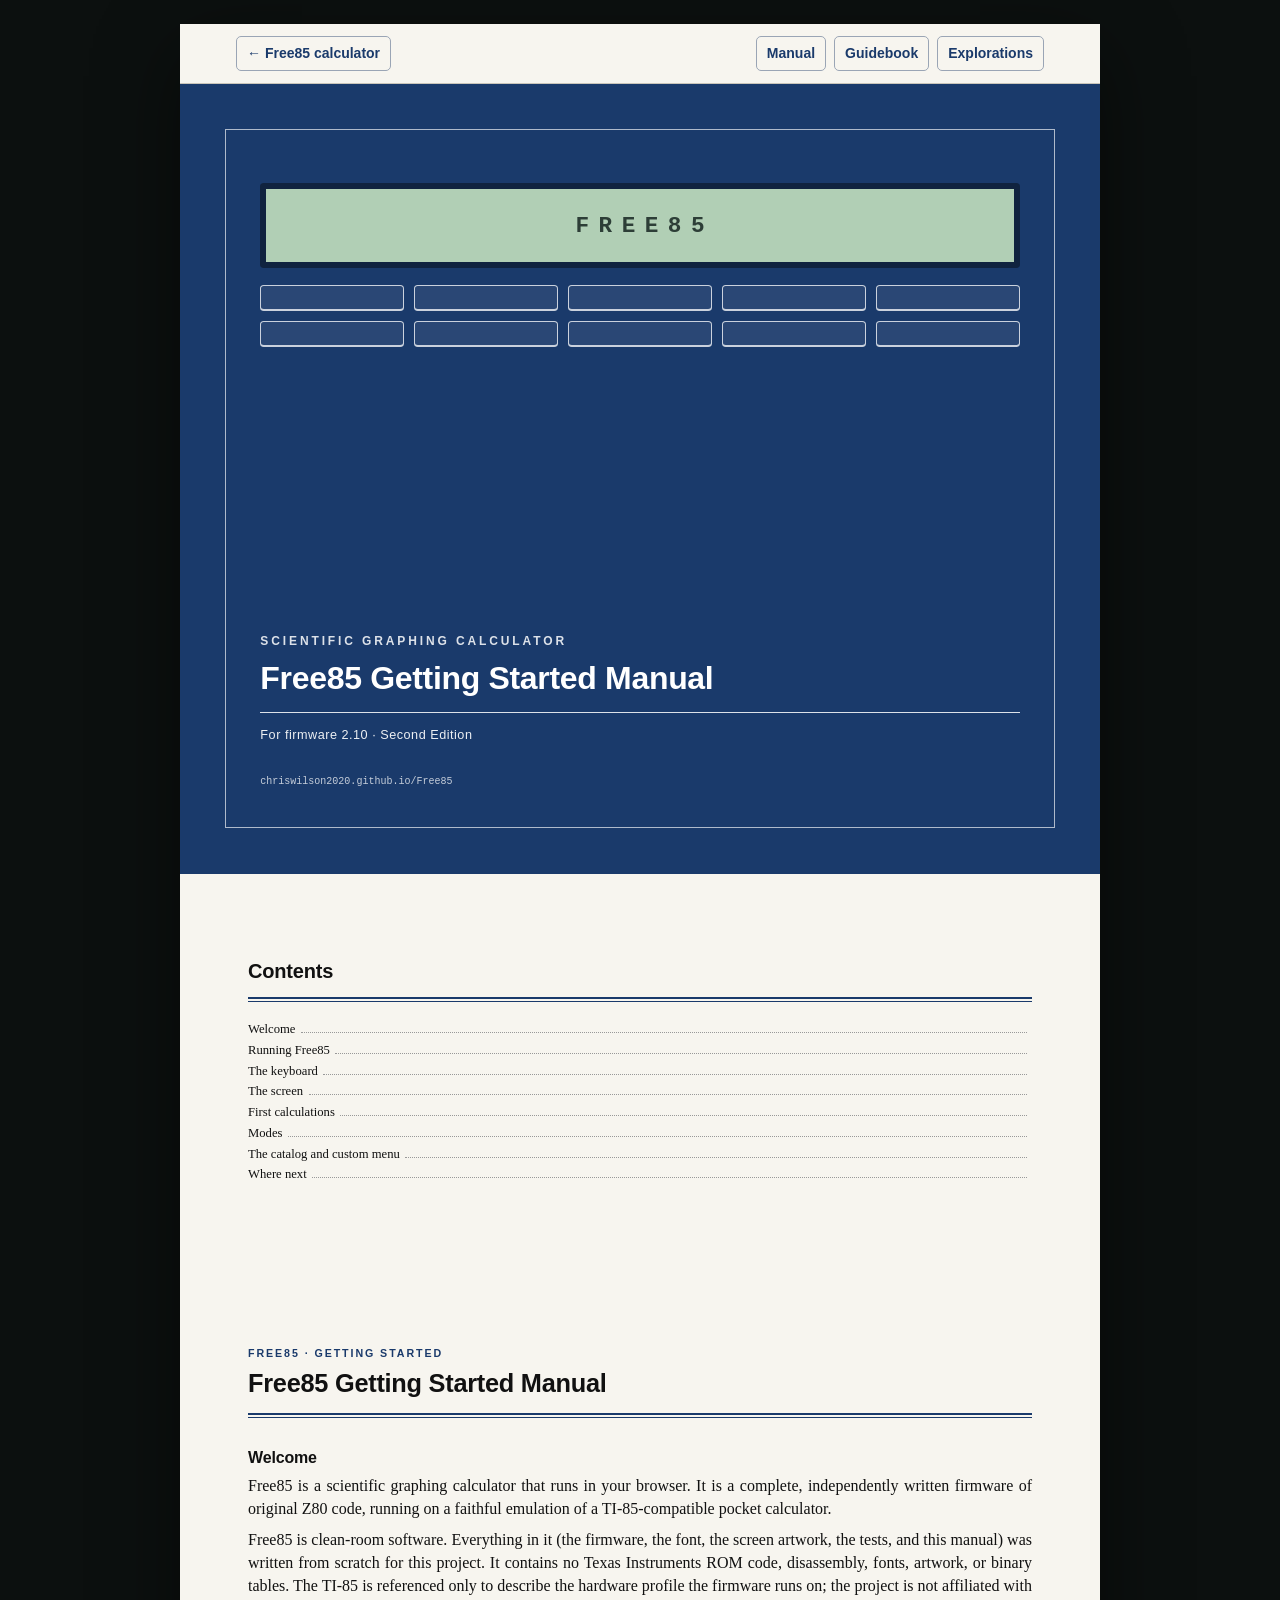
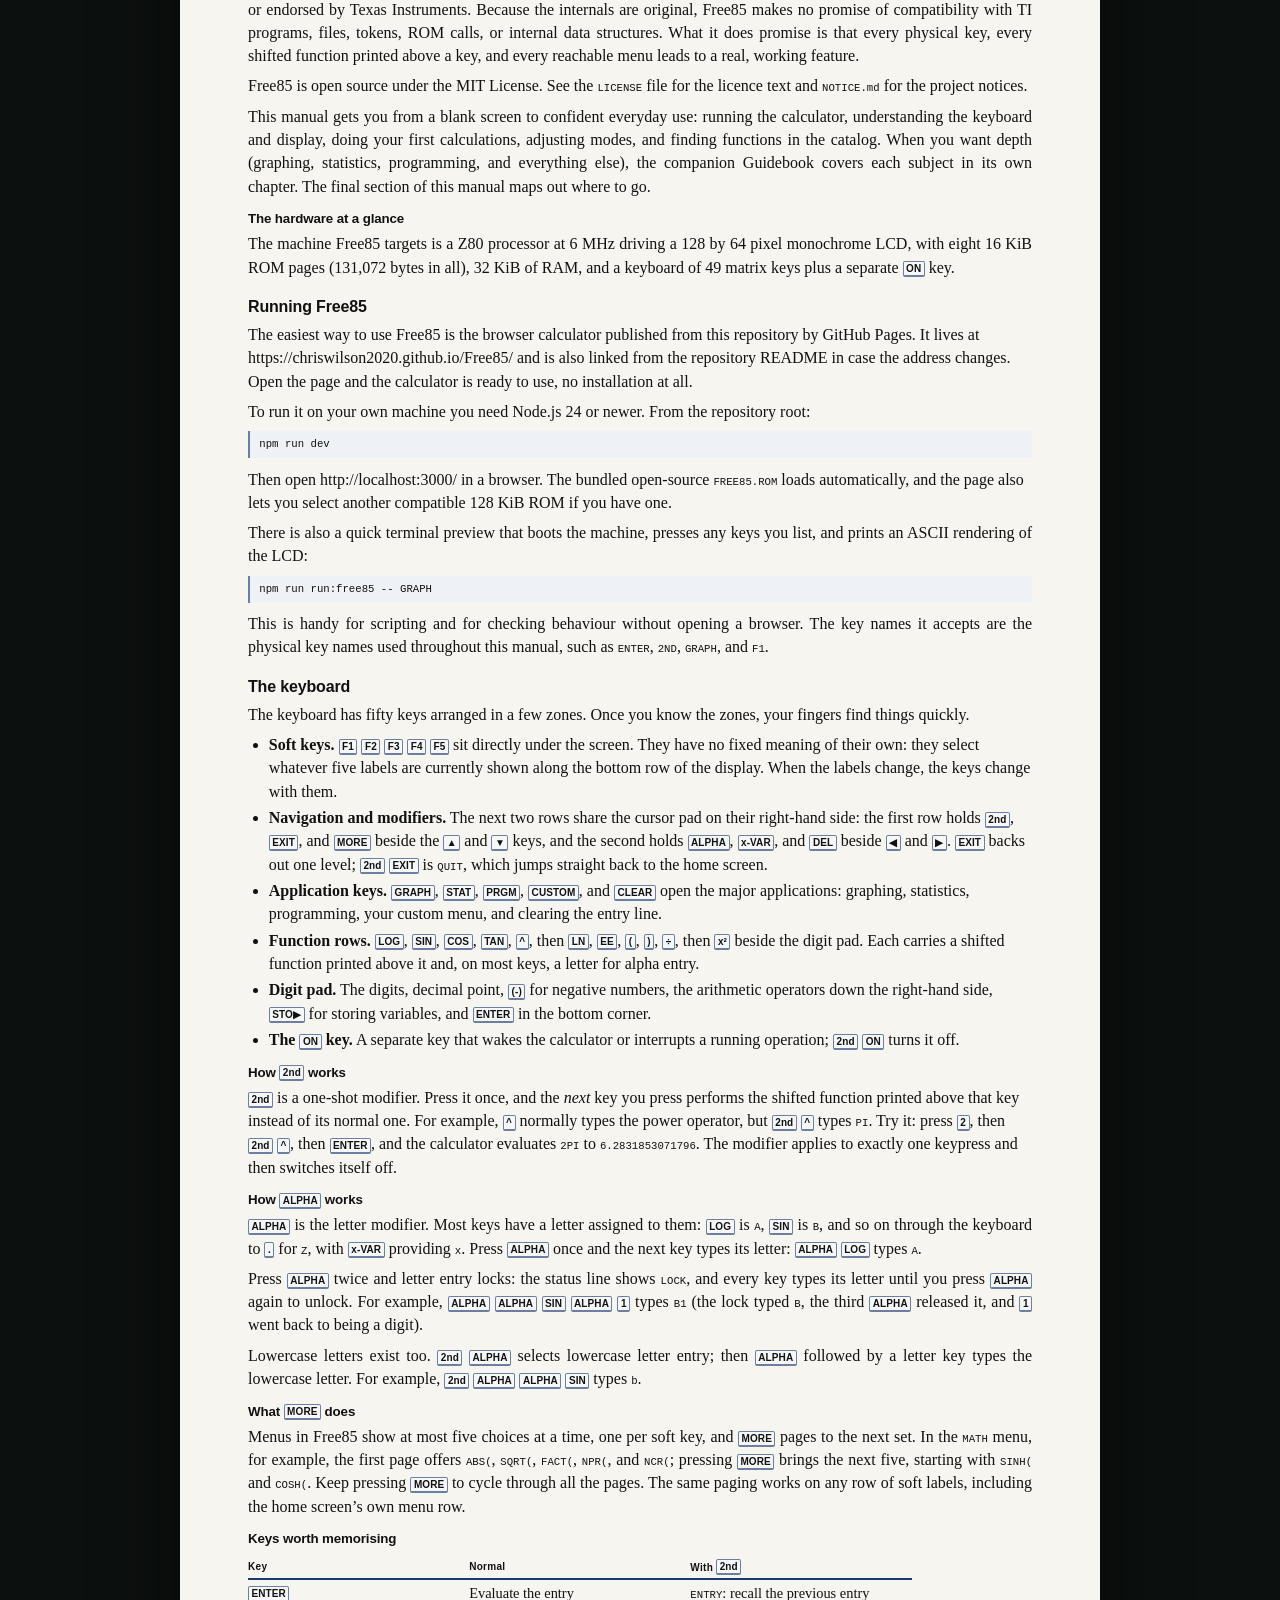
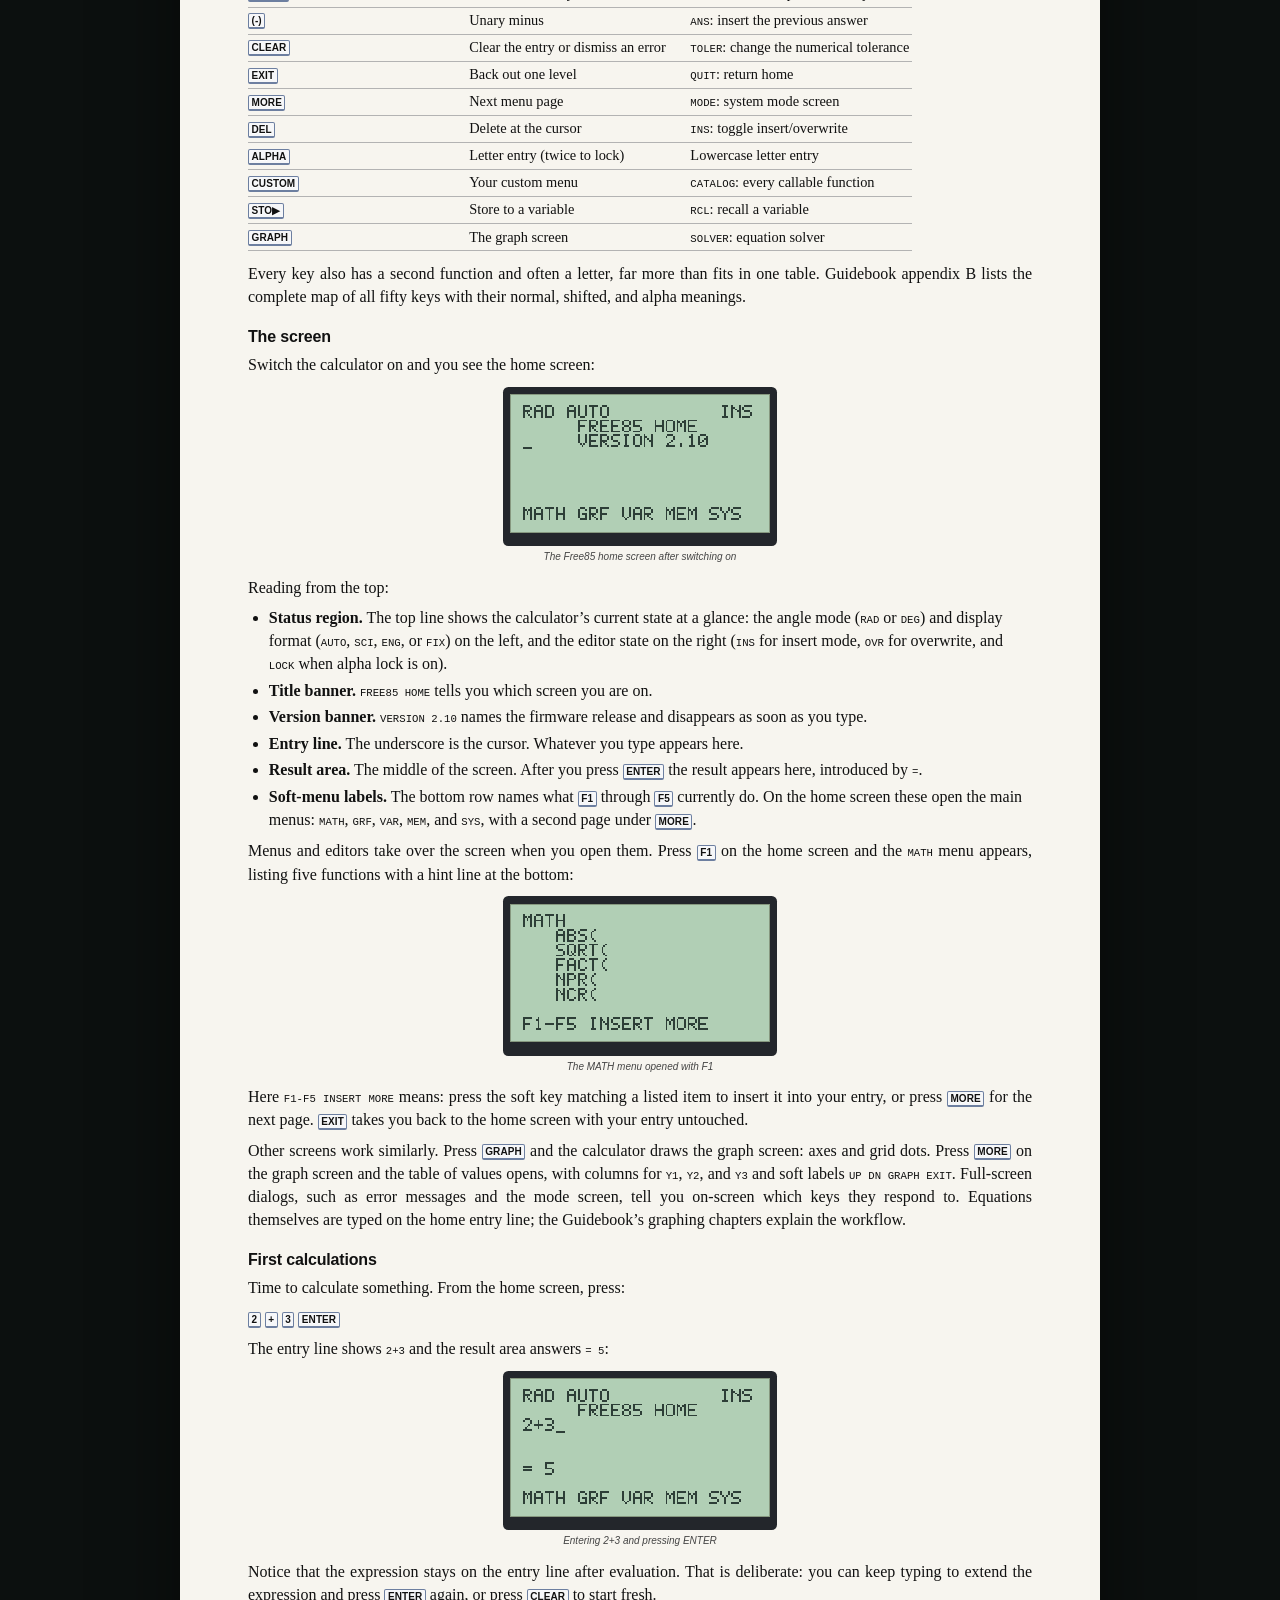
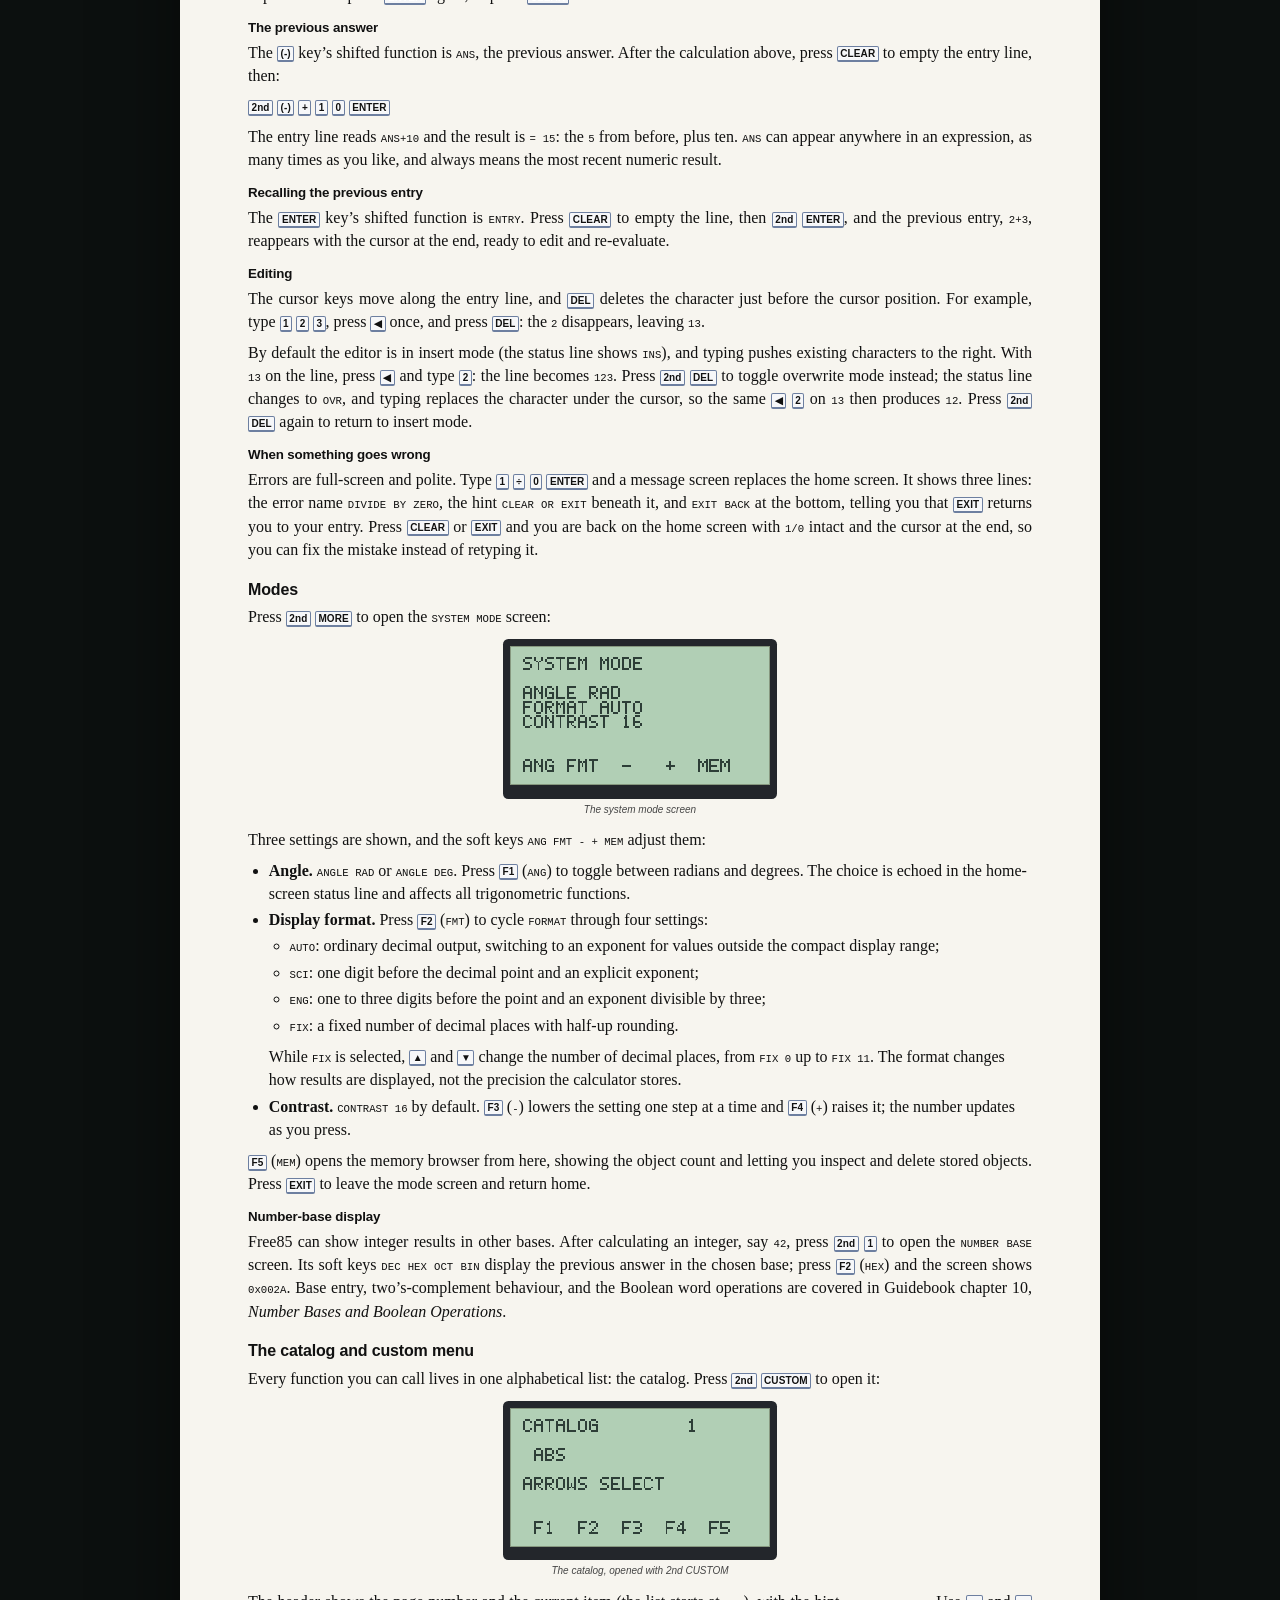
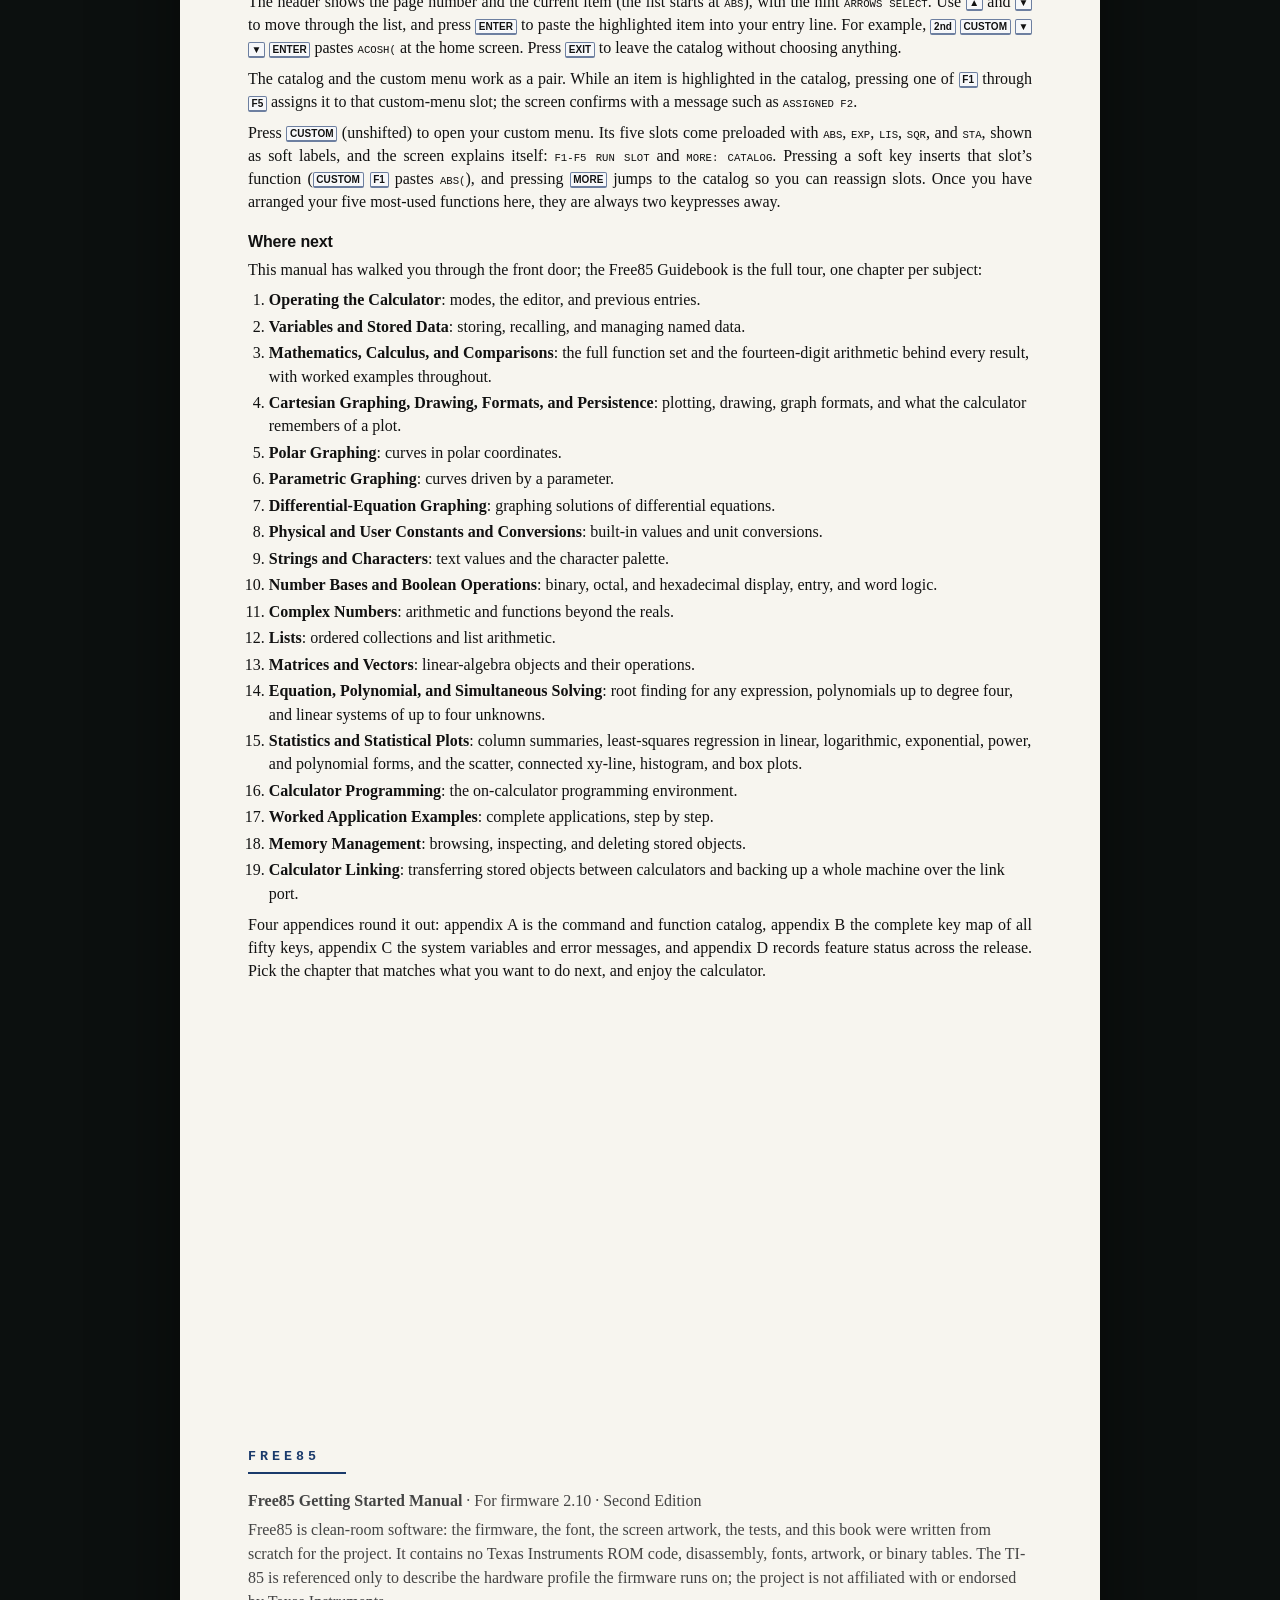
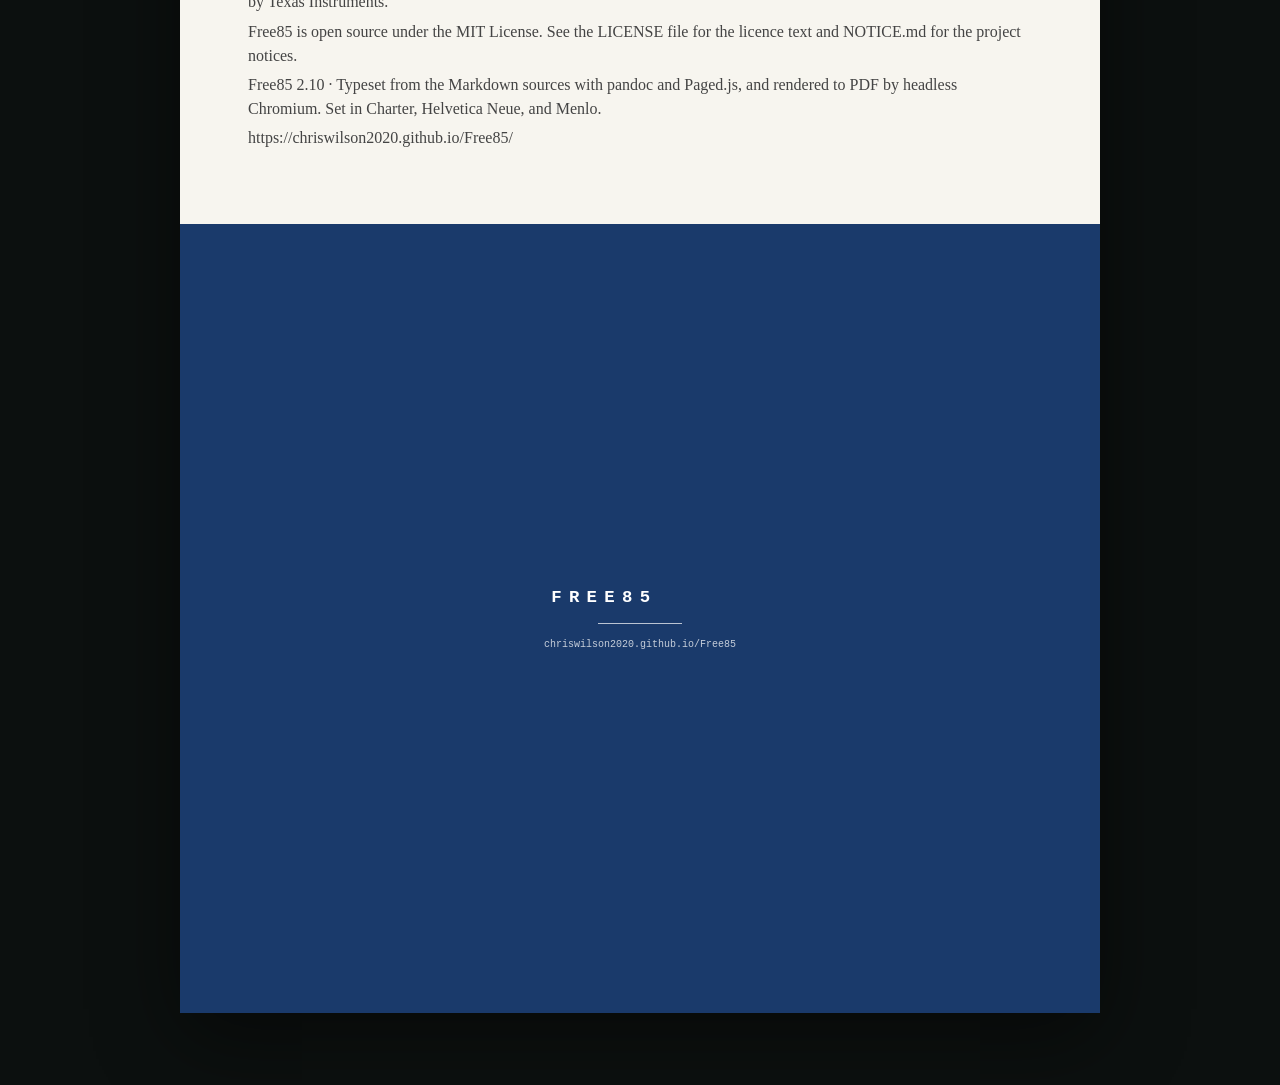
<file: public/free85/Release_2.10.1/Free85-Manual-typeset.html>
<!DOCTYPE html>
<html lang="en-US">
<head>
<meta charset="utf-8">
<meta name="viewport" content="width=device-width, initial-scale=1">
<title>Free85 Getting Started Manual (typeset)</title>
<link rel="icon" href="data:,">
<style>
/* Free85 typeset edition — design system for the Paged.js DTP pipeline.
 *
 * Used only by scripts/build-guidebook-typeset.js (the plain pipeline keeps
 * print.css). The look is a clean homage to late-80s/90s pocket-calculator
 * guidebooks: dense but ordered, black text with a single deep-navy accent,
 * sans headings over a serif text face, everything print-safe (no gradients,
 * degrades to greyscale).
 *
 * Format: A5, mirrored margins, running heads, outer folios. Front matter is
 * folioed in lowercase roman numerals; the body restarts at arabic 1.
 *
 * RULE WEIGHTS: Chrome floors border-width to whole CSS pixels, so every
 * border declared below 1.5pt prints at exactly 0.72pt no matter what it
 * asks for. Hairlines are therefore written at their true intent (0.4pt,
 * 0.45pt) and land together at 0.72pt, but any rule meant to read as
 * heavier must be at least 1.5pt — 2px exactly — or the weight step
 * silently vanishes. This is why the double-rule idiom is 1.5pt over
 * 0.45pt rather than the 1.4pt the proportions suggest.
 */

:root {
  --accent: #1a3a6b;          /* deep navy — the one accent colour */
  --accent-tint: #eef1f6;     /* ~4% navy panel ground */
  --accent-mid: #6d7fa0;      /* keycap border tint */
  --rule-grey: #b3b3b3;       /* hairline table rules */
  --ink: #111111;
  --ink-soft: #444444;
  --lcd-ground: #b1cfb5;      /* sampled from the screenshot PNG background */
  --lcd-pixel: #2d3e37;       /* sampled from the screenshot pixel colour */
  --bezel: #23262b;
  --serif: Charter, Georgia, "Times New Roman", serif;
  --sans: "Helvetica Neue", Helvetica, Arial, sans-serif;
  --mono: Menlo, Consolas, "Courier New", monospace;
}

/* ---------------------------------------------------------------- pages -- */

@page {
  size: 148mm 210mm;
}

/* Body pages: mirrored margins (inner 16mm / outer 12mm), book title on the
 * verso head, chapter (or manual section) title on the recto head, folio in
 * the outer corner of the footer. */
@page body:right {
  margin: 14mm 12mm 16mm 16mm;
  @top-right {
    content: string(rhead);
    font-family: "Helvetica Neue", Helvetica, Arial, sans-serif;
    font-size: 6.75pt;
    letter-spacing: 0.06em;
    color: #444444;
    text-transform: uppercase;
    vertical-align: bottom;
    padding-bottom: 1.6mm;
  }
  @bottom-right {
    content: counter(page);
    font-family: "Helvetica Neue", Helvetica, Arial, sans-serif;
    font-weight: 600;
    font-size: 8pt;
    color: #111111;
    vertical-align: top;
    padding-top: 3mm;
  }
}
@page body:left {
  margin: 14mm 16mm 16mm 12mm;
  @top-left {
    content: string(booktitle);
    font-family: "Helvetica Neue", Helvetica, Arial, sans-serif;
    font-size: 6.75pt;
    letter-spacing: 0.06em;
    color: #444444;
    text-transform: uppercase;
    vertical-align: bottom;
    padding-bottom: 1.6mm;
  }
  @bottom-left {
    content: counter(page);
    font-family: "Helvetica Neue", Helvetica, Arial, sans-serif;
    font-weight: 600;
    font-size: 8pt;
    color: #111111;
    vertical-align: top;
    padding-top: 3mm;
  }
}
/* Blank pages forced by recto chapter starts carry nothing. */
@page body:blank {
  @top-left { content: none; }
  @top-right { content: none; }
  @bottom-left { content: none; }
  @bottom-right { content: none; }
}

/* Front matter: roman folios centred in the footer, no running heads. */
@page frontmatter:right {
  margin: 14mm 12mm 16mm 16mm;
  @bottom-center {
    content: counter(page, lower-roman);
    font-family: "Helvetica Neue", Helvetica, Arial, sans-serif;
    font-size: 7.5pt;
    color: #444444;
    vertical-align: top;
    padding-top: 3mm;
  }
}
@page frontmatter:left {
  margin: 14mm 16mm 16mm 12mm;
  @bottom-center {
    content: counter(page, lower-roman);
    font-family: "Helvetica Neue", Helvetica, Arial, sans-serif;
    font-size: 7.5pt;
    color: #444444;
    vertical-align: top;
    padding-top: 3mm;
  }
}
@page frontmatter:blank {
  @bottom-center { content: none; }
}

/* Cover pages bleed to the trim: no margins, no marginal content. */
@page cover {
  margin: 0;
  background: #1a3a6b;
}

/* Colophon / back page: quiet, no folio. */
@page colophon {
  margin: 14mm 12mm 16mm 16mm;
}

/* ------------------------------------------------------------- base text -- */

html {
  font-family: var(--serif);
  font-size: 9.5pt;
  line-height: 1.45;
  color: var(--ink);
  /* Words shorter than 6 letters never hyphenate, at least 5 characters stay
   * before the break and 3 after. Verified in Chrome 150: the unprefixed
   * property parses (CSS.supports true); the -webkit- pair below does NOT
   * (Safari/WebKit only) and is future-proofing for other renderers.
   *
   * 5 before, not the 3 this started at, because Chrome counts leading
   * PUNCTUATION towards the limit: at 3 a curly quote bought a break after
   * two letters ("in-tegral"), and at 4 an opening parenthesis still bought
   * one after three ("(sec-tion"). 5 costs almost nothing — measured across
   * the companion it moves the median line's widest word space from 3.78pt
   * to 3.89pt and leaves the 95th percentile and the worst line unchanged.
   *
   * Note the degenerate page-turn stubs ("stat-us", "bott-om") were never
   * CSS hyphenation at all — they were Paged.js fragmenting a word at the
   * page break and appending its own U+2011 hyphen; see the LOCAL PATCH
   * (Free85) in scripts/vendor/paged.polyfill.js textBreak(). */
  hyphenate-limit-chars: 6 5 3;
  -webkit-hyphenate-limit-before: 5;
  -webkit-hyphenate-limit-after: 3;
}
body { margin: 0; }

p {
  margin: 0 0 5.5pt;
  text-align: justify;
  hyphens: auto;
  -webkit-hyphens: auto;
  orphans: 2;
  widows: 2;
}

ul, ol { margin: 2pt 0 6pt; padding-left: 5.5mm; }
li { margin: 0 0 2.5pt; orphans: 2; widows: 2; }
li > p { margin-bottom: 2.5pt; }

a { color: inherit; text-decoration: none; }
strong { font-weight: 700; }

/* Sectioning containers get page names and folio behaviour. */
section.front-matter { page: frontmatter; counter-reset: page 1; break-before: right; page-break-before: right; }
section.book-body { page: body; counter-reset: page 1; break-before: right; page-break-before: right; }
section.cover-page { page: cover; }
section.colophon { page: colophon; break-before: page; }
section.back-cover { page: cover; break-before: left; page-break-before: left; }

/* Pages that carry a chapter opener (or the book title block) are tagged
 * .free85-opener-page by the Free85Folios handler; they run quiet — no
 * running head, no folio. (Paged.js's own pagedjs_body_first_page class is
 * unusable for this: it lands on the page where the chapter's section NODE
 * opens, which is the previous chapter's last page.) */
.free85-opener-page .pagedjs_margin .pagedjs_margin-content { display: none; }

/* Genre detail: a thin full-width rule under the running head on ordinary
 * body pages (not opener or blank pages). */
.pagedjs_body_page:not(.pagedjs_blank_page):not(.free85-opener-page) .pagedjs_margin-top {
  border-bottom: 0.4pt solid #999999;
}

/* ------------------------------------------------------------- headings -- */

h1, h2, h3, h4 {
  font-family: var(--sans);
  font-weight: 600;
  letter-spacing: -0.01em;
  color: var(--ink);
  break-after: avoid;
  page-break-after: avoid;
}

h2 {
  font-size: 12pt;
  line-height: 1.2;
  margin: 14pt 0 5pt;
}

/* Section-number ladder hung in the outer margin at each section heading:
 * "4-3" in the Guidebook (generated from counters) and "1.4" in Explorations
 * (lifted out of the heading text). Numbers assigned by the build script. */
h2[data-secno] { position: relative; }
h2[data-secno]::before {
  content: attr(data-secno);
  position: absolute;
  top: 0.3em;
  width: 8mm;
  font-family: var(--sans);
  font-weight: 600;
  font-size: 7pt;
  letter-spacing: 0.03em;
  color: var(--accent);
}
.pagedjs_right_page h2[data-secno]::before { right: -9.5mm; text-align: left; }
.pagedjs_left_page h2[data-secno]::before { left: -9.5mm; text-align: right; }
h3 {
  font-size: 10pt;
  line-height: 1.25;
  margin: 10pt 0 3.5pt;
}
h4 {
  font-size: 9.5pt;
  margin: 8pt 0 3pt;
}

/* -------------------------------------------------------- chapter opener -- */

/* Guidebook chapters: oversized accent number, title, double rule, then the
 * chapter's first paragraph pulled up as a standfirst. Body text continues
 * on the same page — dense, in the calculator-manual manner. */
header.chapter-opener {
  break-before: right;
  page-break-before: right;
  margin: 4mm 0 8mm;
}
/* The body group itself already starts on a fresh recto; without this the
 * first chapter's own forced right-break would insert two blank pages. */
section.book-body > section.chapter:first-child > header.chapter-opener {
  break-before: auto;
  page-break-before: auto;
}
.chapter-opener .chapter-kicker {
  font-family: var(--sans);
  font-weight: 600;
  font-size: 8pt;
  letter-spacing: 0.18em;
  text-transform: uppercase;
  color: var(--accent);
  margin: 0 0 1mm;
}
.chapter-opener .chapter-number {
  font-family: var(--sans);
  font-weight: 700;
  font-size: 44pt;
  line-height: 0.95;
  letter-spacing: -0.02em;
  color: var(--accent);
  margin: 0 0 2.5mm;
}
.chapter-opener h1 {
  font-size: 17pt;
  line-height: 1.15;
  margin: 0 0 4mm;
  letter-spacing: -0.015em;
}
.chapter-opener .opener-rule {
  border-top: 1.5pt solid var(--accent);
  border-bottom: 0.45pt solid var(--accent);
  height: 1.6pt;
  margin: 0 0 4.5mm;
}
.appendix-opener .opener-rule {
  border-top: 0.45pt solid var(--accent);
  border-bottom: none;
  height: 0;
}
/* The companion's afterword takes the appendix opener's smaller title but
 * keeps the chapters' double rule: it is the last page of a book with no
 * appendices, so beside eight double-ruled openers a single hairline read
 * as an afterthought rather than as a deliberate ending. */
.afterword-opener .opener-rule {
  border-top: 1.5pt solid var(--accent);
  border-bottom: 0.45pt solid var(--accent);
  height: 1.6pt;
}
.chapter-opener .standfirst {
  font-style: italic;
  font-size: 9.5pt;
  line-height: 1.5;
  color: var(--ink-soft);
  text-align: left;              /* ragged — it is display text */
  hyphens: manual;
  -webkit-hyphens: manual;
  margin: 0;
}
/* Inside the italic standfirst a boxed keycap looks heavy: text-only
 * semibold sans variant instead. */
.standfirst kbd {
  border: none;
  background: none;
  padding: 0;
  text-shadow: none;
  font-size: 8.5pt;
  letter-spacing: 0.02em;
}

/* Appendices: the simpler variant (small caps kicker + big letter). */
.appendix-opener .chapter-number { font-size: 34pt; }
.appendix-opener h1 { font-size: 15pt; }

/* Front-matter / manual title treatment (no opener page, just a designed
 * heading block). */
header.fm-title {
  margin: 6mm 0 8mm;
}
.fm-title .fm-kicker {
  font-family: var(--sans);
  font-weight: 600;
  font-size: 8pt;
  letter-spacing: 0.18em;
  text-transform: uppercase;
  color: var(--accent);
  margin: 0 0 2mm;
}
.fm-title h1 {
  font-size: 19pt;
  line-height: 1.15;
  margin: 0 0 4mm;
}
.fm-title .opener-rule {
  border-top: 1.5pt solid var(--accent);
  border-bottom: 0.45pt solid var(--accent);
  height: 1.6pt;
  margin: 0;
}

/* --------------------------------------------------------------- keycaps -- */

kbd {
  font-family: var(--sans);
  font-weight: 600;
  font-size: 7.5pt;
  line-height: 1.3;
  letter-spacing: 0.01em;
  color: var(--ink);
  background: #f6f7f9;
  border: 1px solid var(--accent-mid);
  border-bottom-width: 2px;
  border-radius: 2px;
  padding: 0 2.5px;
  white-space: nowrap;
  display: inline-block;
  vertical-align: 0.05em;
  text-shadow: 0 0.5px 0 #ffffff;   /* faint letterpress, print-safe */
}

/* --------------------------------------------------------------- callouts -- */

aside.callout {
  border-left: 2.25pt solid var(--accent);
  background: var(--accent-tint);
  padding: 4.5pt 7pt 4.5pt 8pt;
  margin: 7pt 0 8pt;
  break-inside: avoid;
  page-break-inside: avoid;
}
aside.callout p {
  font-size: 8.75pt;
  line-height: 1.42;
  text-align: left;              /* ragged in the narrow panel */
  hyphens: manual;
  -webkit-hyphens: manual;
  margin: 0;
}
aside.callout p + p { margin-top: 3pt; }
.callout-label {
  font-family: var(--sans);
  font-weight: 700;
  font-size: 6.75pt;
  letter-spacing: 0.14em;
  text-transform: uppercase;
  color: var(--accent);
  margin: 0 0 1.5pt !important;
}

/* ---------------------------------------------------------- Try it panel -- */

/* The signature component of Explorations with Free85: each section closes
 * with a numbered exercise set. Same navy tint as the callouts, but ruled
 * top and bottom in the family's double-rule idiom rather than barred on the
 * left, so a page carrying both reads them as different things. */
aside.tryit {
  background: var(--accent-tint);
  border-top: 1.5pt solid var(--accent);
  border-bottom: 0.45pt solid var(--accent);
  padding: 4.5pt 8pt 5pt;
  margin: 9pt 0 9pt;
  break-inside: avoid;
  page-break-inside: avoid;
}
.tryit-label {
  font-family: var(--sans);
  font-weight: 700;
  font-size: 6.75pt;
  letter-spacing: 0.14em;
  text-transform: uppercase;
  color: var(--accent);
  margin: 0 0 2.5pt !important;
}
/* Hung navy numerals: the exercise text aligns as a block, the way the
 * numbered steps in the walkthroughs do not need to. */
aside.tryit ol {
  list-style: none;
  counter-reset: tryit;
  margin: 0;
  padding-left: 5mm;
}
aside.tryit ol > li {
  position: relative;
  counter-increment: tryit;
  font-size: 8.75pt;
  line-height: 1.42;
  text-align: left;              /* ragged in the narrow panel */
  hyphens: manual;
  -webkit-hyphens: manual;
  margin: 0 0 2.5pt;
}
aside.tryit ol > li:last-child { margin-bottom: 0; }
aside.tryit ol > li::before {
  content: counter(tryit) ".";
  position: absolute;
  left: -5mm;
  width: 3.6mm;
  text-align: right;
  font-family: var(--sans);
  font-weight: 600;
  font-size: 7.5pt;
  color: var(--accent);
}
aside.tryit p { font-size: 8.75pt; line-height: 1.42; text-align: left; }

/* ------------------------------------------------------------ LCD frames -- */

figure.lcd {
  margin: 8pt 0 9pt;
  text-align: center;
  break-inside: avoid;
  page-break-inside: avoid;
}
figure.lcd .lcd-frame {
  display: inline-block;
  background: var(--bezel);
  padding: 1.9mm;
  border-radius: 1.4mm;
}
figure.lcd .lcd-glass {
  display: inline-block;
  background: var(--lcd-ground);
  border: 0.3mm solid #86987f;   /* inner hairline between bezel and glass */
  padding: 2.6mm 3.2mm;
}
figure.lcd img {
  display: block;
  width: 62mm;
  image-rendering: pixelated;
}
figure.lcd figcaption {
  font-family: var(--sans);
  font-style: italic;
  font-size: 7.5pt;
  line-height: 1.35;
  color: var(--ink-soft);
  text-align: center;
  margin-top: 3pt;
}

/* Diagrams of the mathematics: drawn artwork, not screens. Deliberately
 * undressed — no bezel, no glass, no rule — so a reader can tell at a glance
 * which pictures came off the calculator and which explain the mathematics
 * behind it. Authored as SVG so they stay sharp in print; the palette is the
 * book's single navy plus ink, and nothing depends on colour, so the page
 * survives greyscale reproduction. */
figure.diagram {
  margin: 9pt 0 10pt;
  text-align: center;
  break-inside: avoid;
  page-break-inside: avoid;
}
figure.diagram img,
figure.diagram svg {
  display: block;
  margin: 0 auto;
  max-width: 100%;
  width: 78mm;              /* ~two thirds of the 120mm measure */
  height: auto;
}
figure.diagram.wide img,
figure.diagram.wide svg { width: 108mm; }
figure.diagram figcaption {
  font-family: var(--sans);
  font-style: italic;
  font-size: 7.5pt;
  line-height: 1.35;
  color: var(--ink-soft);
  text-align: center;
  margin-top: 3.5pt;
}

/* ------------------------------------------------------------------ code -- */

code, kbd {
  hyphens: none;            /* never hyphenate command names or key labels */
  -webkit-hyphens: none;
  /* A code or kbd token is one unit: no soft break inside the span, not at
   * an internal hyphen (`individual-delete`) and not after the `-` of
   * `->Bin`. Lines still wrap between tokens — appendix A's long
   * comma-separated lists break at the ", " separators, which sit outside
   * the spans. Checked invariant: the longest inline code token sets ~68mm
   * against the 120mm measure, so nowrap cannot overflow a line; add a
   * targeted overflow-wrap fallback if a longer token ever appears. */
  white-space: nowrap;
}
code {
  font-family: var(--mono);
  font-size: 8pt;
}
pre code { white-space: inherit; }   /* code blocks keep pre-wrap */
pre {
  font-family: var(--mono);
  font-size: 8pt;
  line-height: 1.4;
  background: var(--accent-tint);
  border-left: 1.5pt solid var(--accent-mid);
  padding: 4.5pt 7pt;
  margin: 6pt 0 7pt;
  white-space: pre-wrap;
  word-wrap: break-word;
  break-inside: avoid;
  page-break-inside: avoid;
}
pre code { font-size: inherit; }

/* ---------------------------------------------------------------- tables -- */

table {
  border-collapse: collapse;
  font-size: 8.5pt;
  line-height: 1.35;
  margin: 6pt 0 8pt;
  break-inside: avoid;
  page-break-inside: avoid;
}
th {
  font-family: var(--sans);
  font-weight: 600;
  font-size: 7.5pt;
  letter-spacing: 0.03em;
  text-align: left;
  border-bottom: 1.5pt solid var(--accent);
  padding: 2.5pt 6pt 2.5pt 0;
}
td {
  border-bottom: 0.4pt solid var(--rule-grey);
  padding: 2.5pt 6pt 2.5pt 0;
  vertical-align: top;
}
th:last-child, td:last-child { padding-right: 0; }

/* Appendix B key map: four columns of long text on an A5 page. Fixed layout
 * at a small size, breaking across pages but never inside one key's row
 * (same approach as the plain pipeline, tuned for the new margins). */
table.keymap {
  font-size: 6.4pt;
  line-height: 1.3;
  width: 100%;
  table-layout: fixed;
  break-inside: auto;
  page-break-inside: auto;
}
table.keymap tr { break-inside: avoid; page-break-inside: avoid; }
table.keymap th, table.keymap td {
  padding: 1.5pt 3pt 1.5pt 0;
  word-wrap: break-word;
  overflow-wrap: break-word;
}
table.keymap th:nth-child(1) { width: 11mm; }
table.keymap th:nth-child(4) { width: 20mm; }
table.keymap code { font-size: 6.2pt; }

/* Appendix A is a dense catalog: its many area headings stay compact. */
section.appendix-a h2 {
  font-size: 9pt;
  margin: 9pt 0 2.5pt;
}

/* Long tables (tagged by the build script at >12 rows: the ch16 instruction
 * table, appendix D's status table, ...) run close to a full page: kept
 * unbreakable they cascade into orphaned headings and stranded near-empty
 * pages, so let them flow and protect only the rows. A handler re-inserts
 * the header row on the continuation pages. */
/* Program listings share one grid across the book, so two on a page read as
 * the same component. Fixed layout is what makes the widths hold: with auto
 * layout each listing sized its Keys column from its own longest row. */
table.program {
  table-layout: fixed;
  width: 100%;
}
table.program th:nth-child(1), table.program td:nth-child(1) { width: 8%; }
table.program th:nth-child(2), table.program td:nth-child(2) { width: 32%; }
table.program th:nth-child(3), table.program td:nth-child(3) { width: 60%; }

table.table-long {
  break-inside: auto;
  page-break-inside: auto;
}
table.table-long tr { break-inside: avoid; page-break-inside: avoid; }

/* Paragraphs and list items carrying long unbreakable code tokens (tagged by
 * the build script) go ragged-right instead of stretching word spaces. */
.num-heavy { text-align: left; }

/* A one-line lead-in to a framed screenshot stays with its figure. */
p:has(+ figure.lcd) { break-after: avoid; page-break-after: avoid; }

/* ------------------------------------------------------------ blockquote -- */

/* Ordinary blockquotes (none expected outside callouts, but keep them sane). */
blockquote {
  border-left: 1.5pt solid var(--rule-grey);
  margin: 6pt 0 7pt;
  padding-left: 8pt;
  color: var(--ink-soft);
}

/* ------------------------------------------------------------------- TOC -- */

/* The TOC starts its own page when it follows front-matter text (guidebook);
 * when it is the first thing in the group (manual) forcing a break here
 * would fight the section's own forced break and stall pagination. */
* + nav.toc { break-before: page; page-break-before: always; }
nav.toc .toc-heading {
  font-size: 15pt;
  margin: 4mm 0 3mm;
}
nav.toc .toc-rule {
  border-top: 1.5pt solid var(--accent);
  border-bottom: 0.45pt solid var(--accent);
  height: 1.6pt;
  margin: 0 0 5mm;
}
nav.toc .toc-group {
  font-family: var(--sans);
  font-weight: 600;
  font-size: 7.5pt;
  letter-spacing: 0.14em;
  text-transform: uppercase;
  color: var(--accent);
  margin: 5mm 0 2mm;
}
a.toc-entry {
  display: flex;
  align-items: baseline;
  font-size: 9.5pt;
  line-height: 1.35;
  margin: 0 0 2.75pt;
  text-align: left;
}
a.toc-entry .toc-no {
  font-family: var(--sans);
  font-weight: 600;
  font-size: 8.5pt;
  color: var(--accent);
  flex: 0 0 7mm;
}
a.toc-entry.toc-plain .toc-no { flex-basis: 0; }
a.toc-entry .toc-title { flex-shrink: 1; }
a.toc-entry .toc-dots {
  flex: 1 0 6mm;
  border-bottom: 1px dotted #999999;
  margin: 0 4pt 2.5pt;
  min-width: 6mm;
}
a.toc-entry::after {
  content: target-counter(attr(href url), page);
  font-family: var(--sans);
  font-size: 8.5pt;
  flex: none;
}
/* Front-matter entries point at roman-folioed pages, so their leader has to
 * resolve in the same numbering the foot of that page prints. */
a.toc-entry.toc-roman::after {
  content: target-counter(attr(href url), page, lower-roman);
}

/* ---------------------------------------------------------------- covers -- */

section.cover-page {
  height: 209mm;
  background: var(--accent);
  color: #ffffff;
  box-sizing: border-box;
  padding: 12mm;
}
.cover-inner {
  height: 100%;
  box-sizing: border-box;
  border: 0.6pt solid rgba(255, 255, 255, 0.65);
  padding: 10mm 9mm;
  display: flex;
  flex-direction: column;
}
/* Original abstract calculator motif: an LCD window over a 5x2 key grid. */
.cover-motif { margin: 4mm 0 0; }
.cover-lcd {
  background: var(--lcd-ground);
  color: var(--lcd-pixel);
  font-family: var(--mono);
  font-weight: 700;
  font-size: 17pt;
  letter-spacing: 0.42em;
  text-indent: 0.42em;           /* recentre despite trailing tracking */
  text-align: center;
  padding: 5.5mm 0 5mm;
  border: 1.6mm solid #10233f;
  border-radius: 1mm;
}
.cover-keys {
  display: grid;
  grid-template-columns: repeat(5, 1fr);
  gap: 2.6mm;
  margin-top: 4.5mm;
}
.cover-keys span {
  display: block;
  height: 6.2mm;
  border: 0.5pt solid rgba(255, 255, 255, 0.75);
  border-bottom-width: 1.6pt;
  border-radius: 1mm;
  background: rgba(255, 255, 255, 0.07);
}
.cover-titleblock { margin-top: auto; }
.cover-kicker {
  font-family: var(--sans);
  font-weight: 600;
  font-size: 9pt;
  letter-spacing: 0.24em;
  text-transform: uppercase;
  color: rgba(255, 255, 255, 0.85);
  margin: 0 0 3mm;
}
.cover-title {
  font-family: var(--sans);
  font-weight: 700;
  font-size: 24pt;
  line-height: 1.12;
  letter-spacing: -0.01em;
  color: #ffffff;
  margin: 0 0 4mm;
}
.cover-rule {
  border-top: 0.8pt solid rgba(255, 255, 255, 0.85);
  margin: 0 0 3.5mm;
}
.cover-edition {
  font-family: var(--sans);
  font-size: 9.5pt;
  letter-spacing: 0.04em;
  color: rgba(255, 255, 255, 0.92);
  margin: 0 0 8mm;
}
.cover-url {
  font-family: var(--mono);
  font-size: 7.5pt;
  color: rgba(255, 255, 255, 0.75);
  margin: 0;
}

/* Back cover: quiet navy field, wordmark and URL only. */
section.back-cover {
  height: 209mm;
  box-sizing: border-box;
  background: var(--accent);
  color: #ffffff;
  display: flex;
  align-items: center;
  justify-content: center;
}
.bc-inner { text-align: center; }
.bc-mark {
  font-family: var(--mono);
  font-weight: 700;
  font-size: 13pt;
  letter-spacing: 0.42em;
  text-indent: 0.42em;
  color: #ffffff;
  margin: 0 0 3.5mm;
}
.bc-rule {
  width: 22mm;
  border-top: 0.6pt solid rgba(255, 255, 255, 0.7);
  margin: 0 auto 3.5mm;
}
.bc-url {
  font-family: var(--mono);
  font-size: 7.5pt;
  color: rgba(255, 255, 255, 0.75);
  margin: 0;
}

/* -------------------------------------------------------------- colophon -- */

section.colophon {
  font-size: 8.25pt;
  line-height: 1.5;
  color: var(--ink-soft);
  display: flex;
  flex-direction: column;
  height: 178mm;                  /* keep the block anchored to the foot */
}
.colophon-push { margin-top: auto; }
.colophon-mark {
  font-family: var(--mono);
  font-weight: 700;
  font-size: 10pt;
  letter-spacing: 0.3em;
  color: var(--accent);
  margin: 0 0 2mm;
}
.colophon-rule {
  border-top: 1.5pt solid var(--accent);
  margin: 0 0 4mm;
  width: 26mm;
}
section.colophon p { text-align: left; margin: 0 0 4pt; hyphens: manual; -webkit-hyphens: manual; }

/* ------------------------------------------------------- running strings -- */

/* NOTE: Paged.js tracks exactly ONE selector per named string (the last
 * string-set rule for a name wins), so each name below must be declared in
 * a single rule; per-book variants live together in one selector list. */
.cover-title { string-set: booktitle content(text); }
.chapter-opener h1,
body.manual section.book-body h2 { string-set: rhead content(text); }


@media screen {
  html { background: #0c100f; font-size: 16px; }
  body {
    width: min(920px, calc(100% - 24px));
    margin: 24px auto 72px;
    background: #f7f5ef;
    box-shadow: 0 24px 80px rgba(0, 0, 0, 0.45);
  }
  body.embedded-reader {
    width: 100%;
    margin: 0;
    box-shadow: none;
  }
  body.embedded-reader .web-reader-nav { display: none; }
  .web-reader-nav {
    position: sticky;
    top: 0;
    z-index: 10;
    display: flex;
    flex-wrap: wrap;
    gap: 8px;
    align-items: center;
    border-bottom: 1px solid #c9c5ba;
    background: rgba(247, 245, 239, 0.96);
    padding: 12px clamp(18px, 5vw, 56px);
    font: 700 14px/1.2 var(--sans);
    backdrop-filter: blur(10px);
  }
  .web-reader-nav a {
    border: 1px solid #9aa5b5;
    border-radius: 5px;
    color: var(--accent);
    padding: 8px 10px;
  }
  .web-reader-nav a:first-child { margin-right: auto; }
  body > section:not(.cover-page):not(.back-cover) {
    padding: clamp(28px, 6vw, 68px);
  }
  section.cover-page, section.back-cover {
    width: 100%;
    height: min(209mm, calc(100vh - 48px));
    min-height: 620px;
  }
  section.colophon { min-height: 70vh; height: auto; }
  section.chapter { padding-block: 18px 42px; }
  p, li { font-size: 1rem; }
  table { display: block; overflow-x: auto; font-size: 0.9rem; }
  .toc-entry::after { content: none; }
  h2[data-secno]::before { display: none; }
}
@media screen and (max-width: 560px) {
  html { font-size: 14px; }
  body { width: 100%; margin: 0; }
  .web-reader-nav { padding: 9px 10px; }
  .web-reader-nav a { padding: 7px 8px; }
  section.cover-page, section.back-cover { min-height: 560px; }
}

</style>
</head>
<body class="manual">
<nav class="web-reader-nav" aria-label="Book navigation"><a href="../../../ti85.html">← Free85 calculator</a><a href="./Free85-Manual-typeset.html">Manual</a><a href="./Free85-Guidebook-typeset.html">Guidebook</a><a href="./Free85-Companion-typeset.html">Explorations</a></nav>
<section class="cover-page"><div class="cover-inner"><div class="cover-motif"><div class="cover-lcd">FREE85</div><div class="cover-keys"><span></span><span></span><span></span><span></span><span></span><span></span><span></span><span></span><span></span><span></span></div></div><div class="cover-titleblock"><p class="cover-kicker">Scientific graphing calculator</p><h1 class="cover-title">Free85 Getting Started Manual</h1><div class="cover-rule"></div><p class="cover-edition">For firmware 2.10 · Second Edition</p><p class="cover-url">chriswilson2020.github.io/Free85</p></div></div></section>
<section class="front-matter">
<nav class="toc"><h1 class="toc-heading">Contents</h1><div class="toc-rule"></div><a class="toc-entry toc-plain" href="#welcome"><span class="toc-no"></span><span class="toc-title">Welcome</span><span class="toc-dots"></span></a><a class="toc-entry toc-plain" href="#running-free85"><span class="toc-no"></span><span class="toc-title">Running Free85</span><span class="toc-dots"></span></a><a class="toc-entry toc-plain" href="#the-keyboard"><span class="toc-no"></span><span class="toc-title">The keyboard</span><span class="toc-dots"></span></a><a class="toc-entry toc-plain" href="#the-screen"><span class="toc-no"></span><span class="toc-title">The screen</span><span class="toc-dots"></span></a><a class="toc-entry toc-plain" href="#first-calculations"><span class="toc-no"></span><span class="toc-title">First calculations</span><span class="toc-dots"></span></a><a class="toc-entry toc-plain" href="#modes"><span class="toc-no"></span><span class="toc-title">Modes</span><span class="toc-dots"></span></a><a class="toc-entry toc-plain" href="#the-catalog-and-custom-menu"><span class="toc-no"></span><span class="toc-title">The catalog and custom menu</span><span class="toc-dots"></span></a><a class="toc-entry toc-plain" href="#where-next"><span class="toc-no"></span><span class="toc-title">Where next</span><span class="toc-dots"></span></a></nav>
</section>
<section class="book-body">

<header class="fm-title"><p class="fm-kicker">Free85 · Getting started</p><h1 id="free85-getting-started-manual">Free85 Getting Started Manual</h1><div class="opener-rule"></div></header>
<h2 id="welcome">Welcome</h2>
<p>Free85 is a scientific graphing calculator that runs in your browser. It is a complete, independently written firmware of original Z80 code, running on a faithful emulation of a TI-85-compatible pocket calculator.</p>
<p>Free85 is clean-room software. Everything in it (the firmware, the font, the screen artwork, the tests, and this manual) was written from scratch for this project. It contains no Texas Instruments ROM code, disassembly, fonts, artwork, or binary tables. The TI-85 is referenced only to describe the hardware profile the firmware runs on; the project is not affiliated with or endorsed by Texas Instruments. Because the internals are original, Free85 makes no promise of compatibility with TI programs, files, tokens, ROM calls, or internal data structures. What it does promise is that every physical key, every shifted function printed above a key, and every reachable menu leads to a real, working feature.</p>
<p>Free85 is open source under the MIT License. See the <code>LICENSE</code> file for the licence text and <code>NOTICE.md</code> for the project notices.</p>
<p>This manual gets you from a blank screen to confident everyday use: running the calculator, understanding the keyboard and display, doing your first calculations, adjusting modes, and finding functions in the catalog. When you want depth (graphing, statistics, programming, and everything else), the companion Guidebook covers each subject in its own chapter. The final section of this manual maps out where to go.</p>
<h3 id="the-hardware-at-a-glance">The hardware at a glance</h3>
<p>The machine Free85 targets is a Z80 processor at 6 MHz driving a 128 by 64 pixel monochrome LCD, with eight 16 KiB ROM pages (131,072 bytes in all), 32 KiB of RAM, and a keyboard of 49 matrix keys plus a separate <kbd>ON</kbd> key.</p>
<h2 id="running-free85">Running Free85</h2>
<p class="num-heavy">The easiest way to use Free85 is the browser calculator published from this repository by GitHub Pages. It lives at <a href="https://chriswilson2020.github.io/Free85/" class="uri">https://chriswilson2020.github.io/Free85/</a> and is also linked from the repository README in case the address changes. Open the page and the calculator is ready to use, no installation at all.</p>
<p>To run it on your own machine you need Node.js 24 or newer. From the repository root:</p>
<div class="sourceCode" id="cb1"><pre class="sourceCode sh"><code class="sourceCode bash"><span id="cb1-1"><a href="#cb1-1" aria-hidden="true" tabindex="-1"></a><span class="ex">npm</span> run dev</span></code></pre></div>
<p class="num-heavy">Then open <a href="http://localhost:3000/" class="uri">http://localhost:3000/</a> in a browser. The bundled open-source <code>FREE85.ROM</code> loads automatically, and the page also lets you select another compatible 128 KiB ROM if you have one.</p>
<p>There is also a quick terminal preview that boots the machine, presses any keys you list, and prints an ASCII rendering of the LCD:</p>
<div class="sourceCode" id="cb2"><pre class="sourceCode sh"><code class="sourceCode bash"><span id="cb2-1"><a href="#cb2-1" aria-hidden="true" tabindex="-1"></a><span class="ex">npm</span> run run:free85 <span class="at">--</span> GRAPH</span></code></pre></div>
<p>This is handy for scripting and for checking behaviour without opening a browser. The key names it accepts are the physical key names used throughout this manual, such as <code>ENTER</code>, <code>2ND</code>, <code>GRAPH</code>, and <code>F1</code>.</p>
<h2 id="the-keyboard">The keyboard</h2>
<p>The keyboard has fifty keys arranged in a few zones. Once you know the zones, your fingers find things quickly.</p>
<ul>
<li><strong>Soft keys.</strong> <kbd>F1</kbd> <kbd>F2</kbd> <kbd>F3</kbd> <kbd>F4</kbd> <kbd>F5</kbd> sit directly under the screen. They have no fixed meaning of their own: they select whatever five labels are currently shown along the bottom row of the display. When the labels change, the keys change with them.</li>
<li><strong>Navigation and modifiers.</strong> The next two rows share the cursor pad on their right-hand side: the first row holds <kbd>2nd</kbd>, <kbd>EXIT</kbd>, and <kbd>MORE</kbd> beside the <kbd>▲</kbd> and <kbd>▼</kbd> keys, and the second holds <kbd>ALPHA</kbd>, <kbd>x-VAR</kbd>, and <kbd>DEL</kbd> beside <kbd>◀</kbd> and <kbd>▶</kbd>. <kbd>EXIT</kbd> backs out one level; <kbd>2nd</kbd> <kbd>EXIT</kbd> is <code>QUIT</code>, which jumps straight back to the home screen.</li>
<li><strong>Application keys.</strong> <kbd>GRAPH</kbd>, <kbd>STAT</kbd>, <kbd>PRGM</kbd>, <kbd>CUSTOM</kbd>, and <kbd>CLEAR</kbd> open the major applications: graphing, statistics, programming, your custom menu, and clearing the entry line.</li>
<li><strong>Function rows.</strong> <kbd>LOG</kbd>, <kbd>SIN</kbd>, <kbd>COS</kbd>, <kbd>TAN</kbd>, <kbd>^</kbd>, then <kbd>LN</kbd>, <kbd>EE</kbd>, <kbd>(</kbd>, <kbd>)</kbd>, <kbd>÷</kbd>, then <kbd>x²</kbd> beside the digit pad. Each carries a shifted function printed above it and, on most keys, a letter for alpha entry.</li>
<li><strong>Digit pad.</strong> The digits, decimal point, <kbd>(-)</kbd> for negative numbers, the arithmetic operators down the right-hand side, <kbd>STO▶</kbd> for storing variables, and <kbd>ENTER</kbd> in the bottom corner.</li>
<li><strong>The <kbd>ON</kbd> key.</strong> A separate key that wakes the calculator or interrupts a running operation; <kbd>2nd</kbd> <kbd>ON</kbd> turns it off.</li>
</ul>
<h3 id="how-2nd-works">How <kbd>2nd</kbd> works</h3>
<p class="num-heavy"><kbd>2nd</kbd> is a one-shot modifier. Press it once, and the <em>next</em> key you press performs the shifted function printed above that key instead of its normal one. For example, <kbd>^</kbd> normally types the power operator, but <kbd>2nd</kbd> <kbd>^</kbd> types <code>PI</code>. Try it: press <kbd>2</kbd>, then <kbd>2nd</kbd> <kbd>^</kbd>, then <kbd>ENTER</kbd>, and the calculator evaluates <code>2PI</code> to <code>6.2831853071796</code>. The modifier applies to exactly one keypress and then switches itself off.</p>
<h3 id="how-alpha-works">How <kbd>ALPHA</kbd> works</h3>
<p><kbd>ALPHA</kbd> is the letter modifier. Most keys have a letter assigned to them: <kbd>LOG</kbd> is <code>A</code>, <kbd>SIN</kbd> is <code>B</code>, and so on through the keyboard to <kbd>.</kbd> for <code>Z</code>, with <kbd>x-VAR</kbd> providing <code>x</code>. Press <kbd>ALPHA</kbd> once and the next key types its letter: <kbd>ALPHA</kbd> <kbd>LOG</kbd> types <code>A</code>.</p>
<p>Press <kbd>ALPHA</kbd> twice and letter entry locks: the status line shows <code>LOCK</code>, and every key types its letter until you press <kbd>ALPHA</kbd> again to unlock. For example, <kbd>ALPHA</kbd> <kbd>ALPHA</kbd> <kbd>SIN</kbd> <kbd>ALPHA</kbd> <kbd>1</kbd> types <code>B1</code> (the lock typed <code>B</code>, the third <kbd>ALPHA</kbd> released it, and <kbd>1</kbd> went back to being a digit).</p>
<p>Lowercase letters exist too. <kbd>2nd</kbd> <kbd>ALPHA</kbd> selects lowercase letter entry; then <kbd>ALPHA</kbd> followed by a letter key types the lowercase letter. For example, <kbd>2nd</kbd> <kbd>ALPHA</kbd> <kbd>ALPHA</kbd> <kbd>SIN</kbd> types <code>b</code>.</p>
<h3 id="what-more-does">What <kbd>MORE</kbd> does</h3>
<p>Menus in Free85 show at most five choices at a time, one per soft key, and <kbd>MORE</kbd> pages to the next set. In the <code>MATH</code> menu, for example, the first page offers <code>ABS(</code>, <code>SQRT(</code>, <code>FACT(</code>, <code>NPR(</code>, and <code>NCR(</code>; pressing <kbd>MORE</kbd> brings the next five, starting with <code>SINH(</code> and <code>COSH(</code>. Keep pressing <kbd>MORE</kbd> to cycle through all the pages. The same paging works on any row of soft labels, including the home screen’s own menu row.</p>
<h3 id="keys-worth-memorising">Keys worth memorising</h3>
<table>
<colgroup>
<col style="width: 33%" />
<col style="width: 33%" />
<col style="width: 33%" />
</colgroup>
<thead>
<tr>
<th>Key</th>
<th>Normal</th>
<th>With <kbd>2nd</kbd></th>
</tr>
</thead>
<tbody>
<tr>
<td><kbd>ENTER</kbd></td>
<td>Evaluate the entry</td>
<td><code>ENTRY</code>: recall the previous entry</td>
</tr>
<tr>
<td><kbd>(-)</kbd></td>
<td>Unary minus</td>
<td><code>ANS</code>: insert the previous answer</td>
</tr>
<tr>
<td><kbd>CLEAR</kbd></td>
<td>Clear the entry or dismiss an error</td>
<td><code>TOLER</code>: change the numerical tolerance</td>
</tr>
<tr>
<td><kbd>EXIT</kbd></td>
<td>Back out one level</td>
<td><code>QUIT</code>: return home</td>
</tr>
<tr>
<td><kbd>MORE</kbd></td>
<td>Next menu page</td>
<td><code>MODE</code>: system mode screen</td>
</tr>
<tr>
<td><kbd>DEL</kbd></td>
<td>Delete at the cursor</td>
<td><code>INS</code>: toggle insert/overwrite</td>
</tr>
<tr>
<td><kbd>ALPHA</kbd></td>
<td>Letter entry (twice to lock)</td>
<td>Lowercase letter entry</td>
</tr>
<tr>
<td><kbd>CUSTOM</kbd></td>
<td>Your custom menu</td>
<td><code>CATALOG</code>: every callable function</td>
</tr>
<tr>
<td><kbd>STO▶</kbd></td>
<td>Store to a variable</td>
<td><code>RCL</code>: recall a variable</td>
</tr>
<tr>
<td><kbd>GRAPH</kbd></td>
<td>The graph screen</td>
<td><code>SOLVER</code>: equation solver</td>
</tr>
</tbody>
</table>
<p>Every key also has a second function and often a letter, far more than fits in one table. Guidebook appendix B lists the complete map of all fifty keys with their normal, shifted, and alpha meanings.</p>
<h2 id="the-screen">The screen</h2>
<p>Switch the calculator on and you see the home screen:</p>
<figure class="lcd"><div class="lcd-frame"><div class="lcd-glass"><img role="img" aria-label="The Free85 home screen after switching on" src="[data-uri]" alt="The Free85 home screen after switching on" /></div></div><figcaption>The Free85 home screen after switching on</figcaption></figure>
<p>Reading from the top:</p>
<ul>
<li><strong>Status region.</strong> The top line shows the calculator’s current state at a glance: the angle mode (<code>RAD</code> or <code>DEG</code>) and display format (<code>AUTO</code>, <code>SCI</code>, <code>ENG</code>, or <code>FIX</code>) on the left, and the editor state on the right (<code>INS</code> for insert mode, <code>OVR</code> for overwrite, and <code>LOCK</code> when alpha lock is on).</li>
<li><strong>Title banner.</strong> <code>FREE85 HOME</code> tells you which screen you are on.</li>
<li><strong>Version banner.</strong> <code>VERSION 2.10</code> names the firmware release and disappears as soon as you type.</li>
<li><strong>Entry line.</strong> The underscore is the cursor. Whatever you type appears here.</li>
<li><strong>Result area.</strong> The middle of the screen. After you press <kbd>ENTER</kbd> the result appears here, introduced by <code>=</code>.</li>
<li><strong>Soft-menu labels.</strong> The bottom row names what <kbd>F1</kbd> through <kbd>F5</kbd> currently do. On the home screen these open the main menus: <code>MATH</code>, <code>GRF</code>, <code>VAR</code>, <code>MEM</code>, and <code>SYS</code>, with a second page under <kbd>MORE</kbd>.</li>
</ul>
<p>Menus and editors take over the screen when you open them. Press <kbd>F1</kbd> on the home screen and the <code>MATH</code> menu appears, listing five functions with a hint line at the bottom:</p>
<figure class="lcd"><div class="lcd-frame"><div class="lcd-glass"><img role="img" aria-label="The MATH menu opened with F1" src="[data-uri]" alt="The MATH menu opened with F1" /></div></div><figcaption>The MATH menu opened with F1</figcaption></figure>
<p>Here <code>F1-F5 INSERT MORE</code> means: press the soft key matching a listed item to insert it into your entry, or press <kbd>MORE</kbd> for the next page. <kbd>EXIT</kbd> takes you back to the home screen with your entry untouched.</p>
<p>Other screens work similarly. Press <kbd>GRAPH</kbd> and the calculator draws the graph screen: axes and grid dots. Press <kbd>MORE</kbd> on the graph screen and the table of values opens, with columns for <code>Y1</code>, <code>Y2</code>, and <code>Y3</code> and soft labels <code>UP DN GRAPH EXIT</code>. Full-screen dialogs, such as error messages and the mode screen, tell you on-screen which keys they respond to. Equations themselves are typed on the home entry line; the Guidebook’s graphing chapters explain the workflow.</p>
<h2 id="first-calculations">First calculations</h2>
<p>Time to calculate something. From the home screen, press:</p>
<p><kbd>2</kbd> <kbd>+</kbd> <kbd>3</kbd> <kbd>ENTER</kbd></p>
<p>The entry line shows <code>2+3</code> and the result area answers <code>= 5</code>:</p>
<figure class="lcd"><div class="lcd-frame"><div class="lcd-glass"><img role="img" aria-label="Entering 2+3 and pressing ENTER" src="[data-uri]" alt="Entering 2+3 and pressing ENTER" /></div></div><figcaption>Entering 2+3 and pressing ENTER</figcaption></figure>
<p>Notice that the expression stays on the entry line after evaluation. That is deliberate: you can keep typing to extend the expression and press <kbd>ENTER</kbd> again, or press <kbd>CLEAR</kbd> to start fresh.</p>
<h3 id="the-previous-answer">The previous answer</h3>
<p>The <kbd>(-)</kbd> key’s shifted function is <code>ANS</code>, the previous answer. After the calculation above, press <kbd>CLEAR</kbd> to empty the entry line, then:</p>
<p><kbd>2nd</kbd> <kbd>(-)</kbd> <kbd>+</kbd> <kbd>1</kbd> <kbd>0</kbd> <kbd>ENTER</kbd></p>
<p>The entry line reads <code>ANS+10</code> and the result is <code>= 15</code>: the <code>5</code> from before, plus ten. <code>ANS</code> can appear anywhere in an expression, as many times as you like, and always means the most recent numeric result.</p>
<h3 id="recalling-the-previous-entry">Recalling the previous entry</h3>
<p>The <kbd>ENTER</kbd> key’s shifted function is <code>ENTRY</code>. Press <kbd>CLEAR</kbd> to empty the line, then <kbd>2nd</kbd> <kbd>ENTER</kbd>, and the previous entry, <code>2+3</code>, reappears with the cursor at the end, ready to edit and re-evaluate.</p>
<h3 id="editing">Editing</h3>
<p>The cursor keys move along the entry line, and <kbd>DEL</kbd> deletes the character just before the cursor position. For example, type <kbd>1</kbd> <kbd>2</kbd> <kbd>3</kbd>, press <kbd>◀</kbd> once, and press <kbd>DEL</kbd>: the <code>2</code> disappears, leaving <code>13</code>.</p>
<p>By default the editor is in insert mode (the status line shows <code>INS</code>), and typing pushes existing characters to the right. With <code>13</code> on the line, press <kbd>◀</kbd> and type <kbd>2</kbd>: the line becomes <code>123</code>. Press <kbd>2nd</kbd> <kbd>DEL</kbd> to toggle overwrite mode instead; the status line changes to <code>OVR</code>, and typing replaces the character under the cursor, so the same <kbd>◀</kbd> <kbd>2</kbd> on <code>13</code> then produces <code>12</code>. Press <kbd>2nd</kbd> <kbd>DEL</kbd> again to return to insert mode.</p>
<h3 id="when-something-goes-wrong">When something goes wrong</h3>
<p>Errors are full-screen and polite. Type <kbd>1</kbd> <kbd>÷</kbd> <kbd>0</kbd> <kbd>ENTER</kbd> and a message screen replaces the home screen. It shows three lines: the error name <code>DIVIDE BY ZERO</code>, the hint <code>CLEAR OR EXIT</code> beneath it, and <code>EXIT BACK</code> at the bottom, telling you that <kbd>EXIT</kbd> returns you to your entry. Press <kbd>CLEAR</kbd> or <kbd>EXIT</kbd> and you are back on the home screen with <code>1/0</code> intact and the cursor at the end, so you can fix the mistake instead of retyping it.</p>
<h2 id="modes">Modes</h2>
<p>Press <kbd>2nd</kbd> <kbd>MORE</kbd> to open the <code>SYSTEM MODE</code> screen:</p>
<figure class="lcd"><div class="lcd-frame"><div class="lcd-glass"><img role="img" aria-label="The system mode screen" src="[data-uri]" alt="The system mode screen" /></div></div><figcaption>The system mode screen</figcaption></figure>
<p>Three settings are shown, and the soft keys <code>ANG FMT - + MEM</code> adjust them:</p>
<ul>
<li><strong>Angle.</strong> <code>ANGLE RAD</code> or <code>ANGLE DEG</code>. Press <kbd>F1</kbd> (<code>ANG</code>) to toggle between radians and degrees. The choice is echoed in the home-screen status line and affects all trigonometric functions.</li>
<li><strong>Display format.</strong> Press <kbd>F2</kbd> (<code>FMT</code>) to cycle <code>FORMAT</code> through four settings:
<ul>
<li><code>AUTO</code>: ordinary decimal output, switching to an exponent for values outside the compact display range;</li>
<li><code>SCI</code>: one digit before the decimal point and an explicit exponent;</li>
<li><code>ENG</code>: one to three digits before the point and an exponent divisible by three;</li>
<li><code>FIX</code>: a fixed number of decimal places with half-up rounding.</li>
</ul>
While <code>FIX</code> is selected, <kbd>▲</kbd> and <kbd>▼</kbd> change the number of decimal places, from <code>FIX 0</code> up to <code>FIX 11</code>. The format changes how results are displayed, not the precision the calculator stores.</li>
<li><strong>Contrast.</strong> <code>CONTRAST 16</code> by default. <kbd>F3</kbd> (<code>-</code>) lowers the setting one step at a time and <kbd>F4</kbd> (<code>+</code>) raises it; the number updates as you press.</li>
</ul>
<p><kbd>F5</kbd> (<code>MEM</code>) opens the memory browser from here, showing the object count and letting you inspect and delete stored objects. Press <kbd>EXIT</kbd> to leave the mode screen and return home.</p>
<h3 id="number-base-display">Number-base display</h3>
<p>Free85 can show integer results in other bases. After calculating an integer, say <code>42</code>, press <kbd>2nd</kbd> <kbd>1</kbd> to open the <code>NUMBER BASE</code> screen. Its soft keys <code>DEC HEX OCT BIN</code> display the previous answer in the chosen base; press <kbd>F2</kbd> (<code>HEX</code>) and the screen shows <code>0x002A</code>. Base entry, two’s-complement behaviour, and the Boolean word operations are covered in Guidebook chapter 10, <em>Number Bases and Boolean Operations</em>.</p>
<h2 id="the-catalog-and-custom-menu">The catalog and custom menu</h2>
<p>Every function you can call lives in one alphabetical list: the catalog. Press <kbd>2nd</kbd> <kbd>CUSTOM</kbd> to open it:</p>
<figure class="lcd"><div class="lcd-frame"><div class="lcd-glass"><img role="img" aria-label="The catalog, opened with 2nd CUSTOM" src="[data-uri]" alt="The catalog, opened with 2nd CUSTOM" /></div></div><figcaption>The catalog, opened with 2nd CUSTOM</figcaption></figure>
<p>The header shows the page number and the current item (the list starts at <code>ABS</code>), with the hint <code>ARROWS SELECT</code>. Use <kbd>▲</kbd> and <kbd>▼</kbd> to move through the list, and press <kbd>ENTER</kbd> to paste the highlighted item into your entry line. For example, <kbd>2nd</kbd> <kbd>CUSTOM</kbd> <kbd>▼</kbd> <kbd>▼</kbd> <kbd>ENTER</kbd> pastes <code>ACOSH(</code> at the home screen. Press <kbd>EXIT</kbd> to leave the catalog without choosing anything.</p>
<p>The catalog and the custom menu work as a pair. While an item is highlighted in the catalog, pressing one of <kbd>F1</kbd> through <kbd>F5</kbd> assigns it to that custom-menu slot; the screen confirms with a message such as <code>ASSIGNED F2</code>.</p>
<p>Press <kbd>CUSTOM</kbd> (unshifted) to open your custom menu. Its five slots come preloaded with <code>ABS</code>, <code>EXP</code>, <code>LIS</code>, <code>SQR</code>, and <code>STA</code>, shown as soft labels, and the screen explains itself: <code>F1-F5 RUN SLOT</code> and <code>MORE: CATALOG</code>. Pressing a soft key inserts that slot’s function (<kbd>CUSTOM</kbd> <kbd>F1</kbd> pastes <code>ABS(</code>), and pressing <kbd>MORE</kbd> jumps to the catalog so you can reassign slots. Once you have arranged your five most-used functions here, they are always two keypresses away.</p>
<h2 id="where-next">Where next</h2>
<p>This manual has walked you through the front door; the Free85 Guidebook is the full tour, one chapter per subject:</p>
<ol type="1">
<li><strong>Operating the Calculator</strong>: modes, the editor, and previous entries.</li>
<li><strong>Variables and Stored Data</strong>: storing, recalling, and managing named data.</li>
<li><strong>Mathematics, Calculus, and Comparisons</strong>: the full function set and the fourteen-digit arithmetic behind every result, with worked examples throughout.</li>
<li><strong>Cartesian Graphing, Drawing, Formats, and Persistence</strong>: plotting, drawing, graph formats, and what the calculator remembers of a plot.</li>
<li><strong>Polar Graphing</strong>: curves in polar coordinates.</li>
<li><strong>Parametric Graphing</strong>: curves driven by a parameter.</li>
<li><strong>Differential-Equation Graphing</strong>: graphing solutions of differential equations.</li>
<li><strong>Physical and User Constants and Conversions</strong>: built-in values and unit conversions.</li>
<li><strong>Strings and Characters</strong>: text values and the character palette.</li>
<li><strong>Number Bases and Boolean Operations</strong>: binary, octal, and hexadecimal display, entry, and word logic.</li>
<li><strong>Complex Numbers</strong>: arithmetic and functions beyond the reals.</li>
<li><strong>Lists</strong>: ordered collections and list arithmetic.</li>
<li><strong>Matrices and Vectors</strong>: linear-algebra objects and their operations.</li>
<li><strong>Equation, Polynomial, and Simultaneous Solving</strong>: root finding for any expression, polynomials up to degree four, and linear systems of up to four unknowns.</li>
<li><strong>Statistics and Statistical Plots</strong>: column summaries, least-squares regression in linear, logarithmic, exponential, power, and polynomial forms, and the scatter, connected xy-line, histogram, and box plots.</li>
<li><strong>Calculator Programming</strong>: the on-calculator programming environment.</li>
<li><strong>Worked Application Examples</strong>: complete applications, step by step.</li>
<li><strong>Memory Management</strong>: browsing, inspecting, and deleting stored objects.</li>
<li><strong>Calculator Linking</strong>: transferring stored objects between calculators and backing up a whole machine over the link port.</li>
</ol>
<p>Four appendices round it out: appendix A is the command and function catalog, appendix B the complete key map of all fifty keys, appendix C the system variables and error messages, and appendix D records feature status across the release. Pick the chapter that matches what you want to do next, and enjoy the calculator.</p>

</section>
<section class="colophon"><div class="colophon-push"></div><p class="colophon-mark">FREE85</p><div class="colophon-rule"></div><p><strong>Free85 Getting Started Manual</strong> · For firmware 2.10 · Second Edition</p><p>Free85 is clean-room software: the firmware, the font, the screen artwork, the tests, and this book were written from scratch for the project. It contains no Texas Instruments ROM code, disassembly, fonts, artwork, or binary tables. The TI-85 is referenced only to describe the hardware profile the firmware runs on; the project is not affiliated with or endorsed by Texas Instruments.</p><p>Free85 is open source under the MIT License. See the LICENSE file for the licence text and NOTICE.md for the project notices.</p><p>Free85 2.10 · Typeset from the Markdown sources with pandoc and Paged.js, and rendered to PDF by headless Chromium. Set in Charter, Helvetica Neue, and Menlo.</p><p>https://chriswilson2020.github.io/Free85/</p></section>
<section class="back-cover"><div class="bc-inner"><p class="bc-mark">FREE85</p><div class="bc-rule"></div><p class="bc-url">chriswilson2020.github.io/Free85</p></div></section>

<script>
if (new URLSearchParams(window.location.search).has("embed")) {
  document.body.classList.add("embedded-reader");
}
</script>
</body>
</html>
</file>
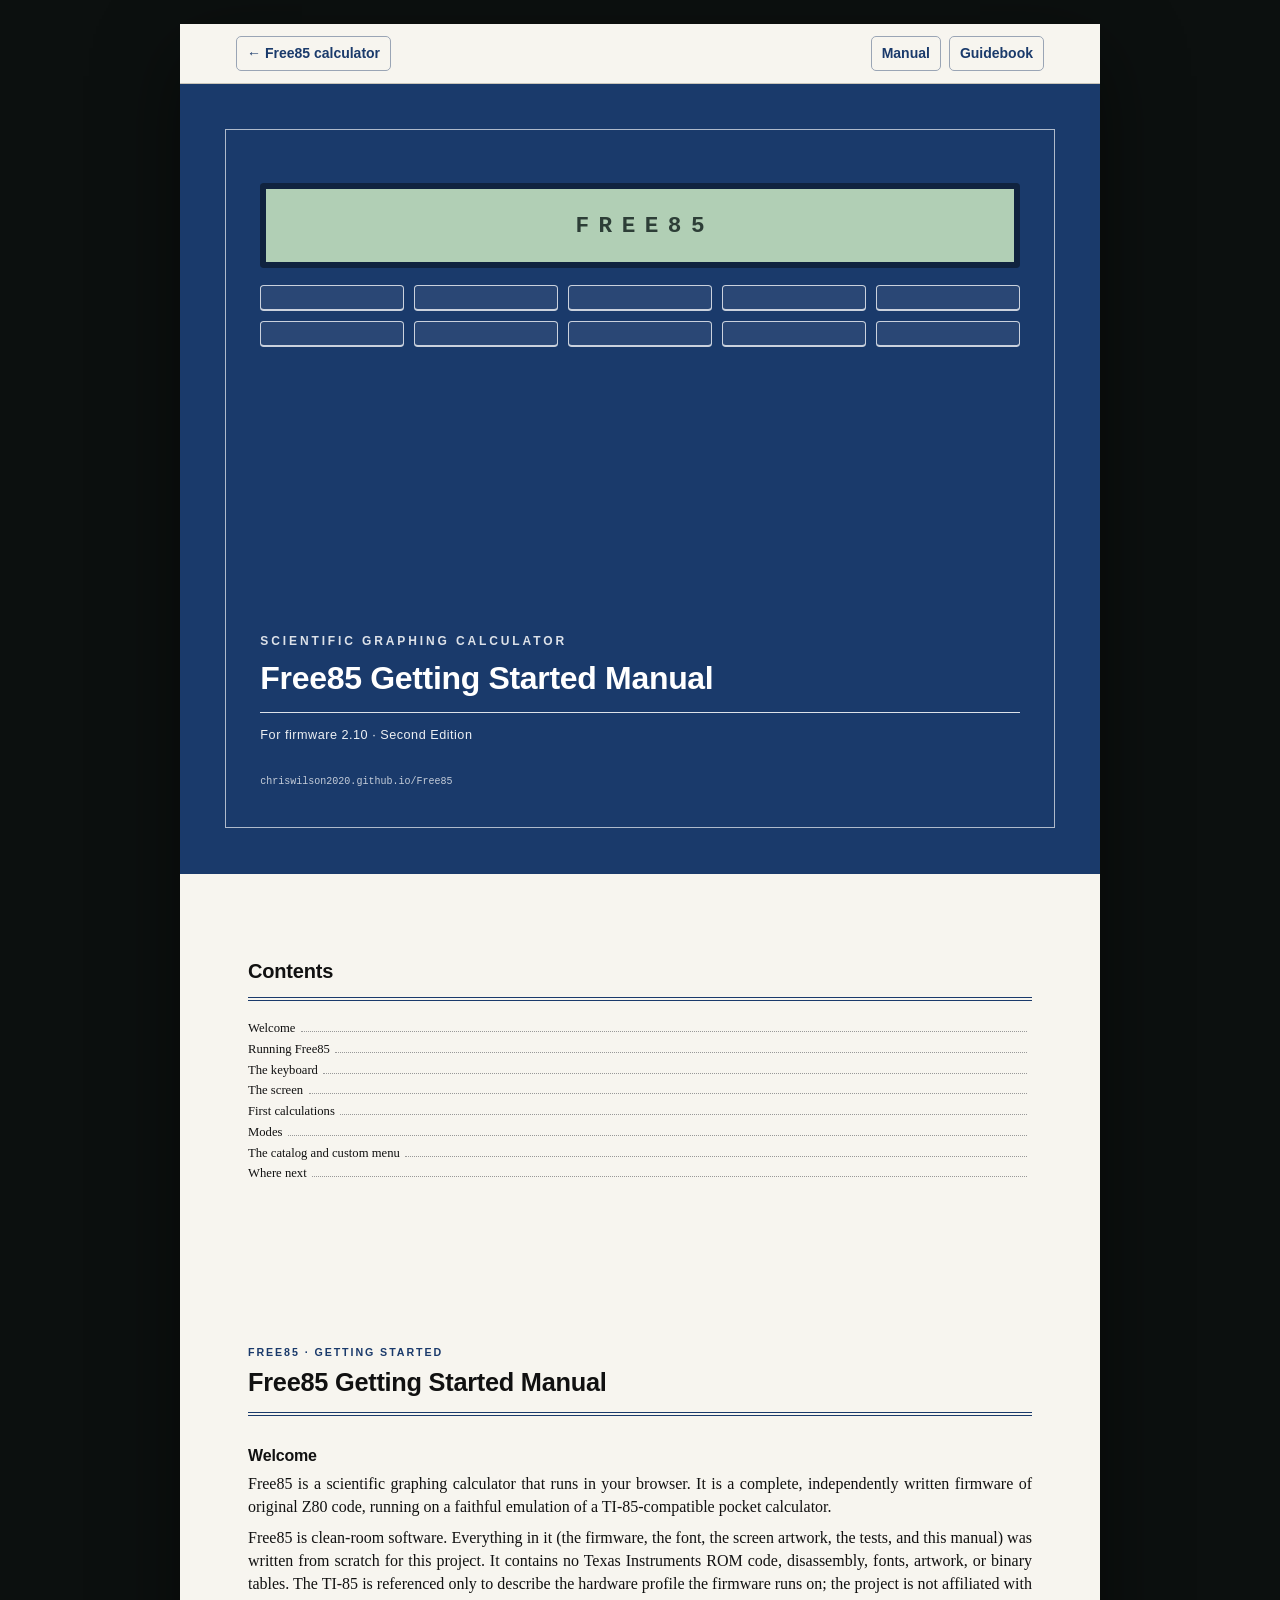
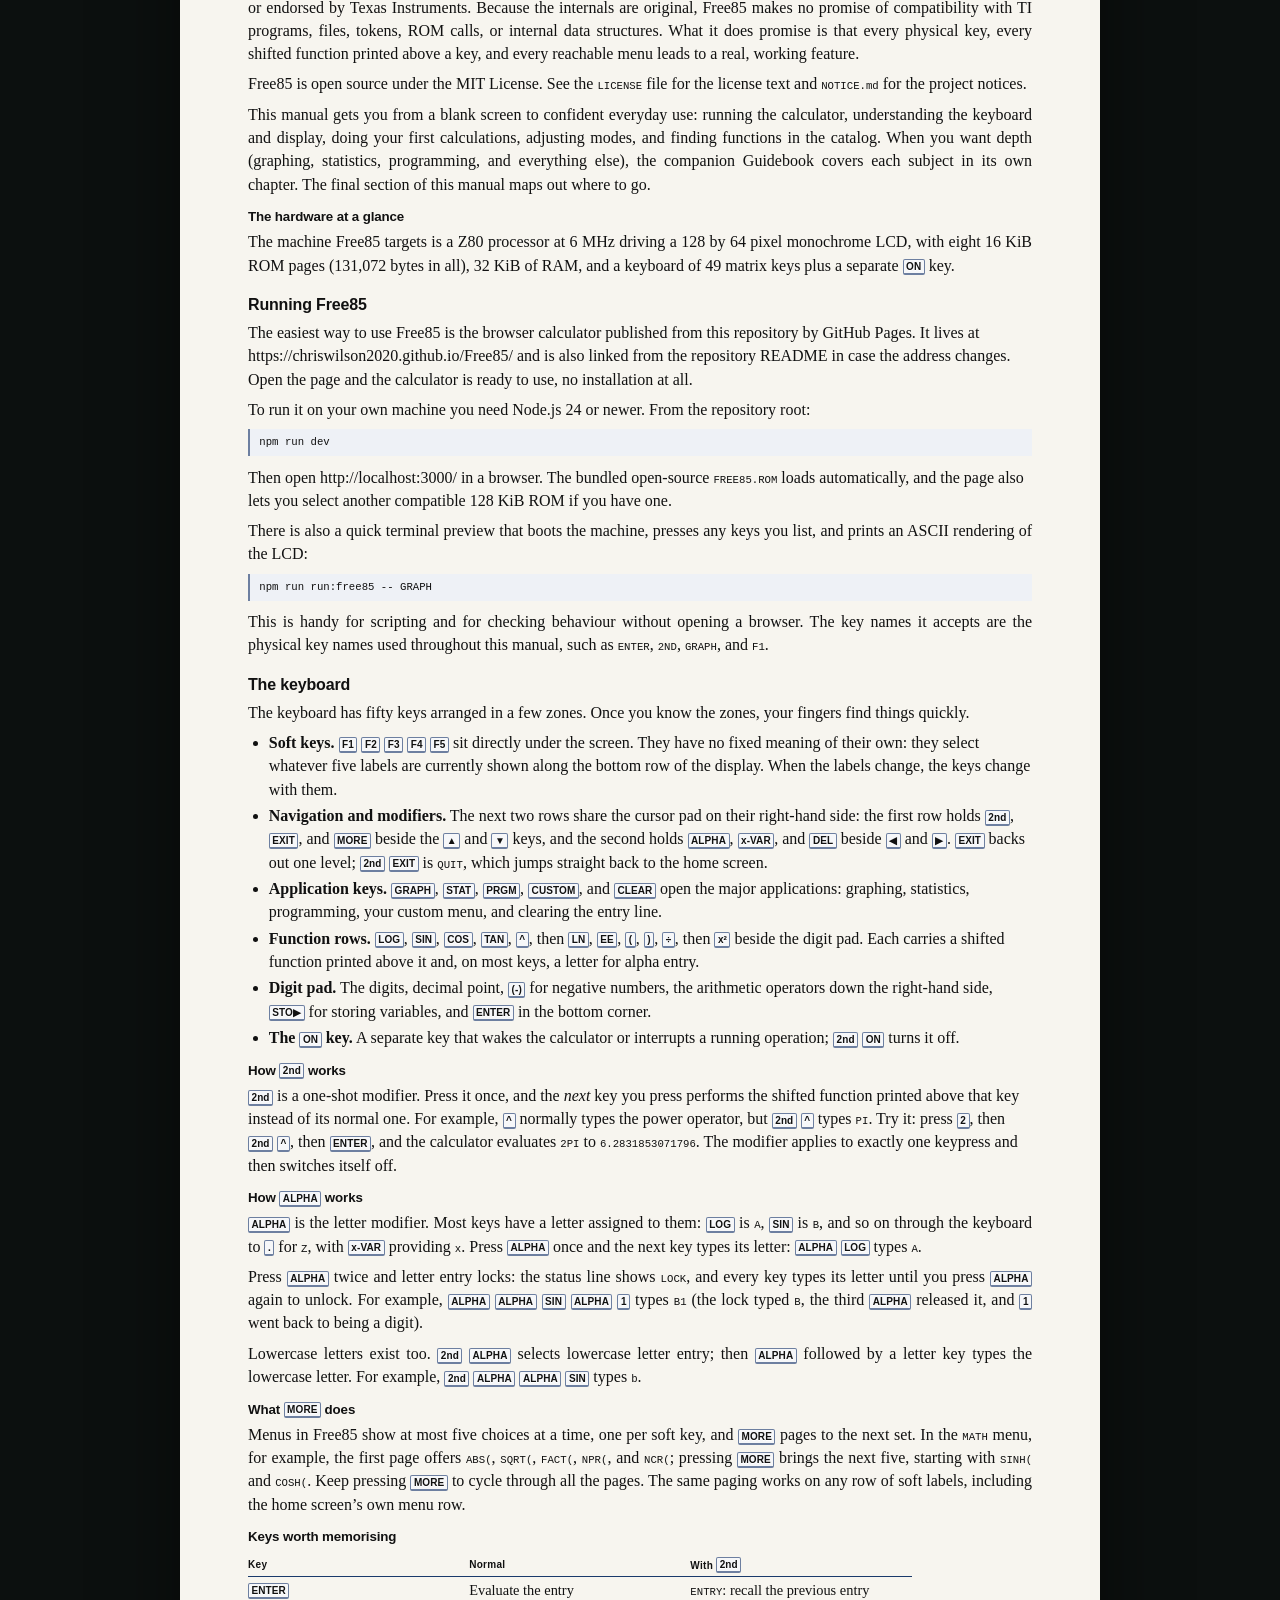
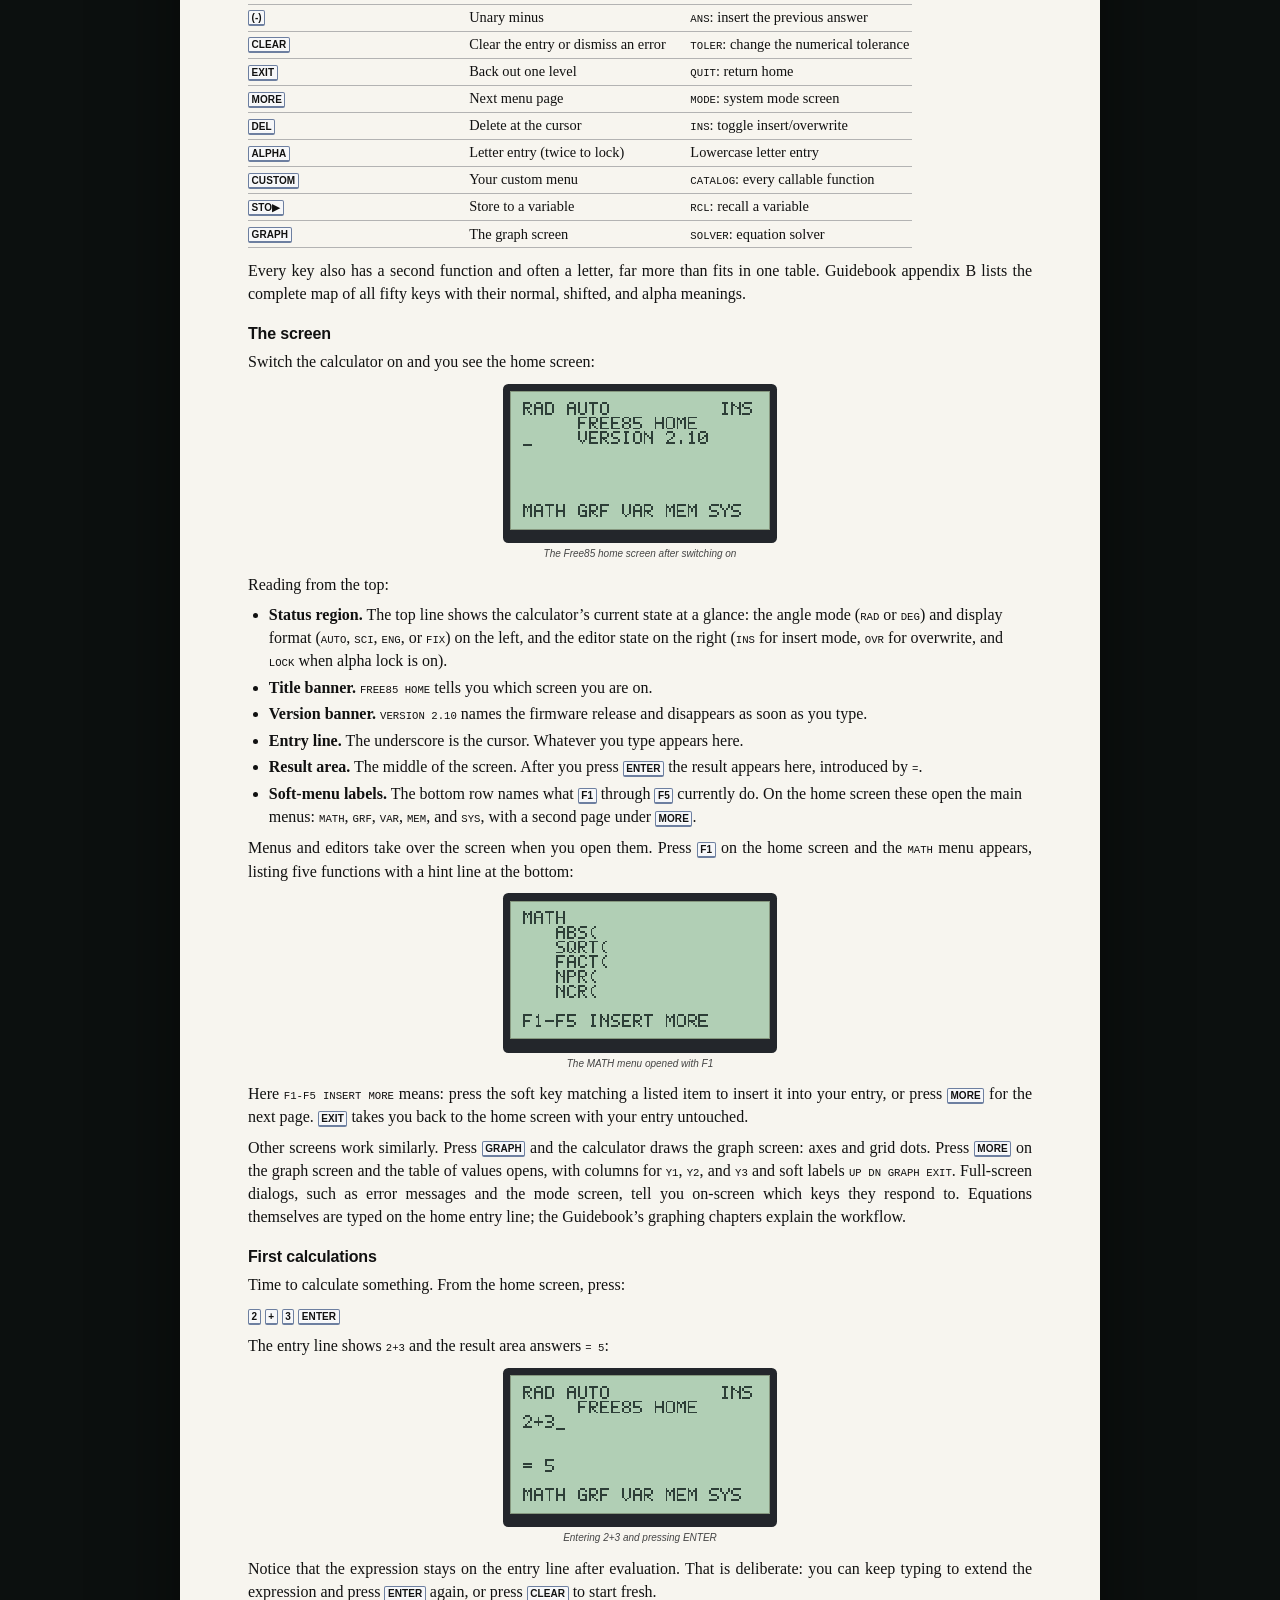
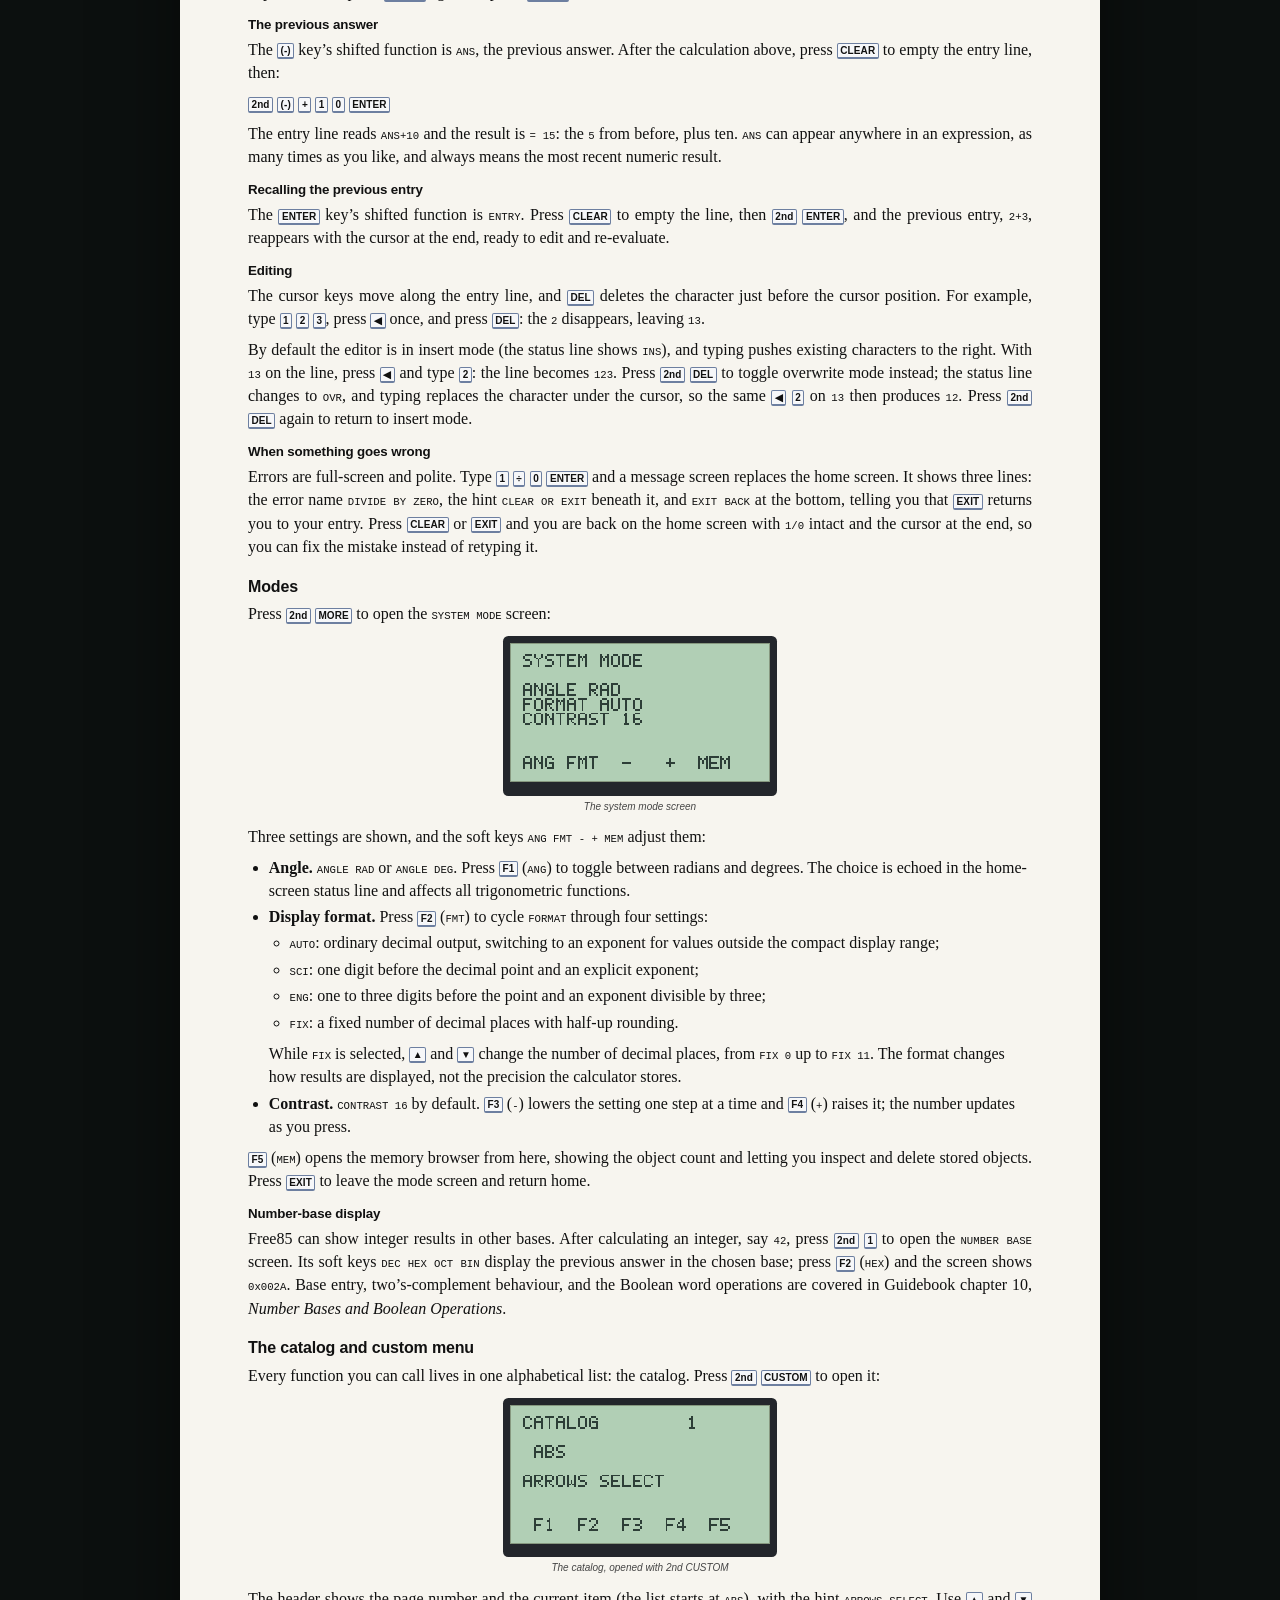
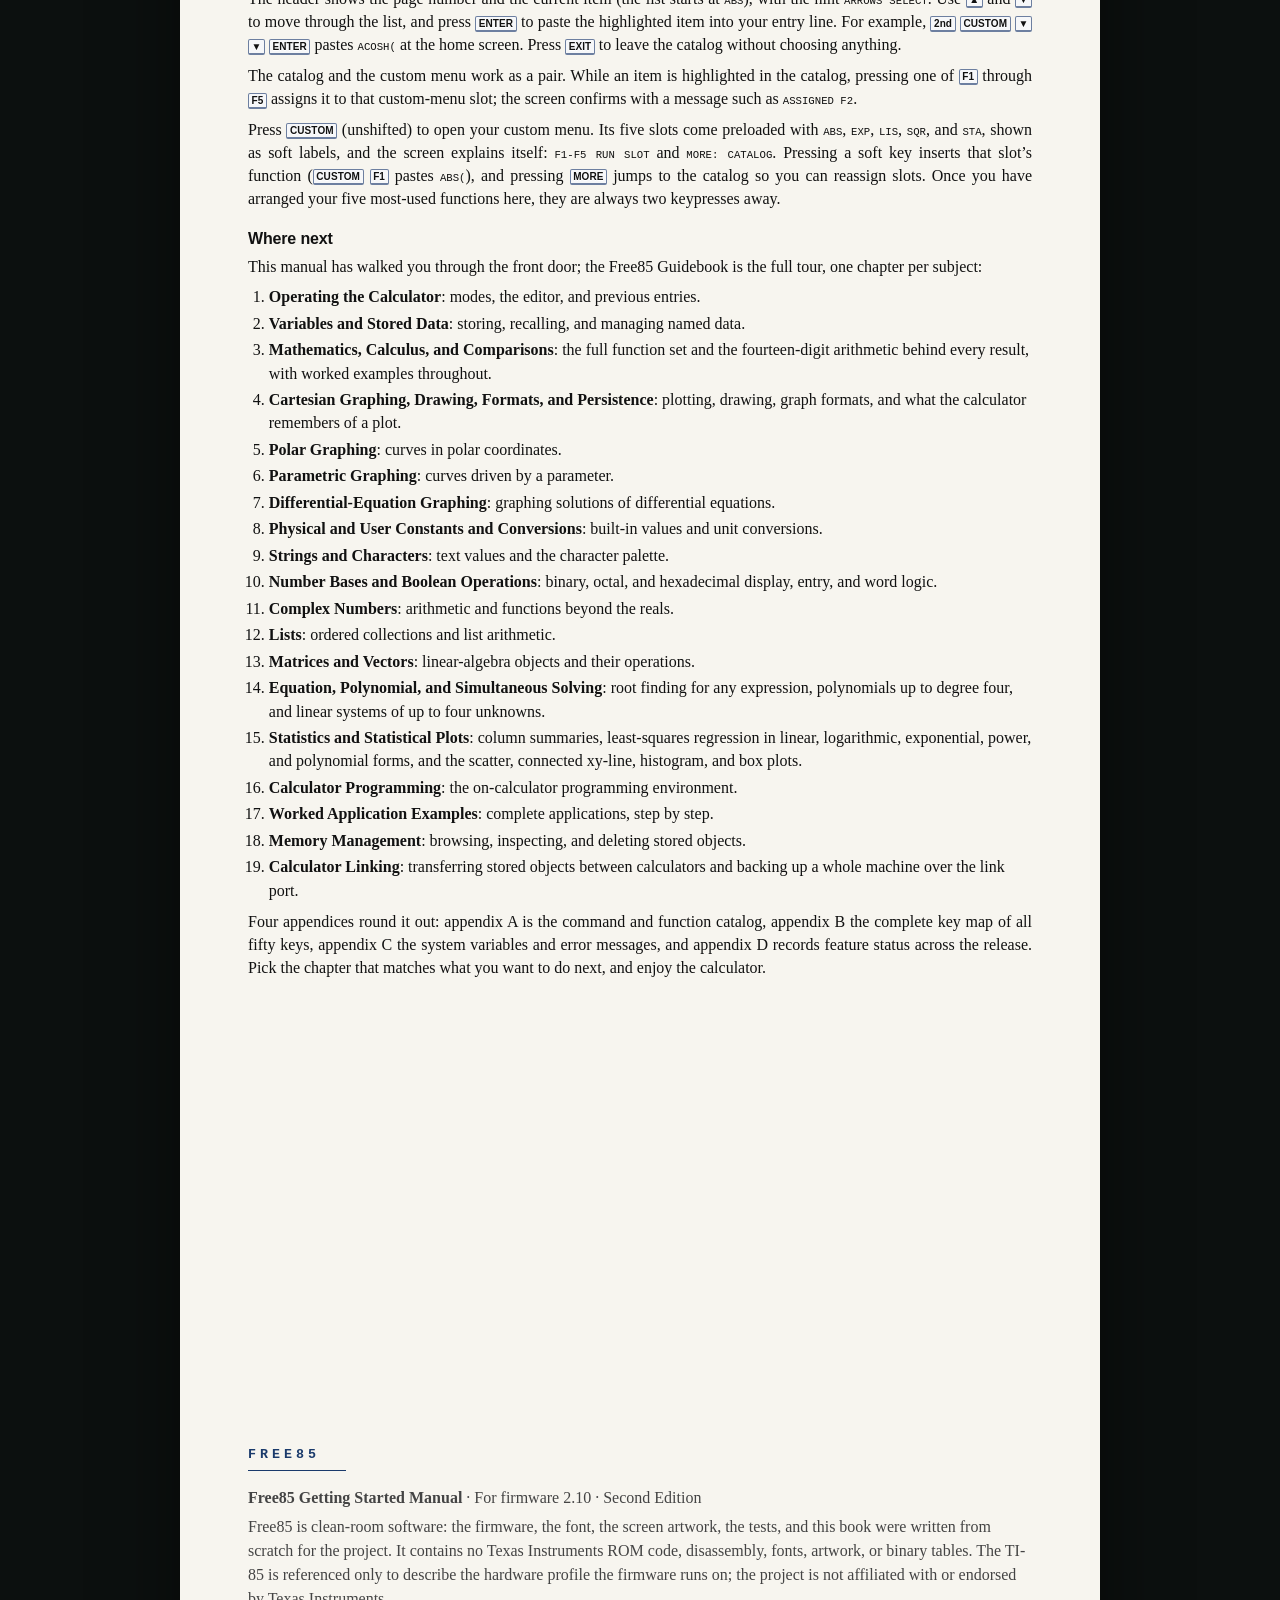
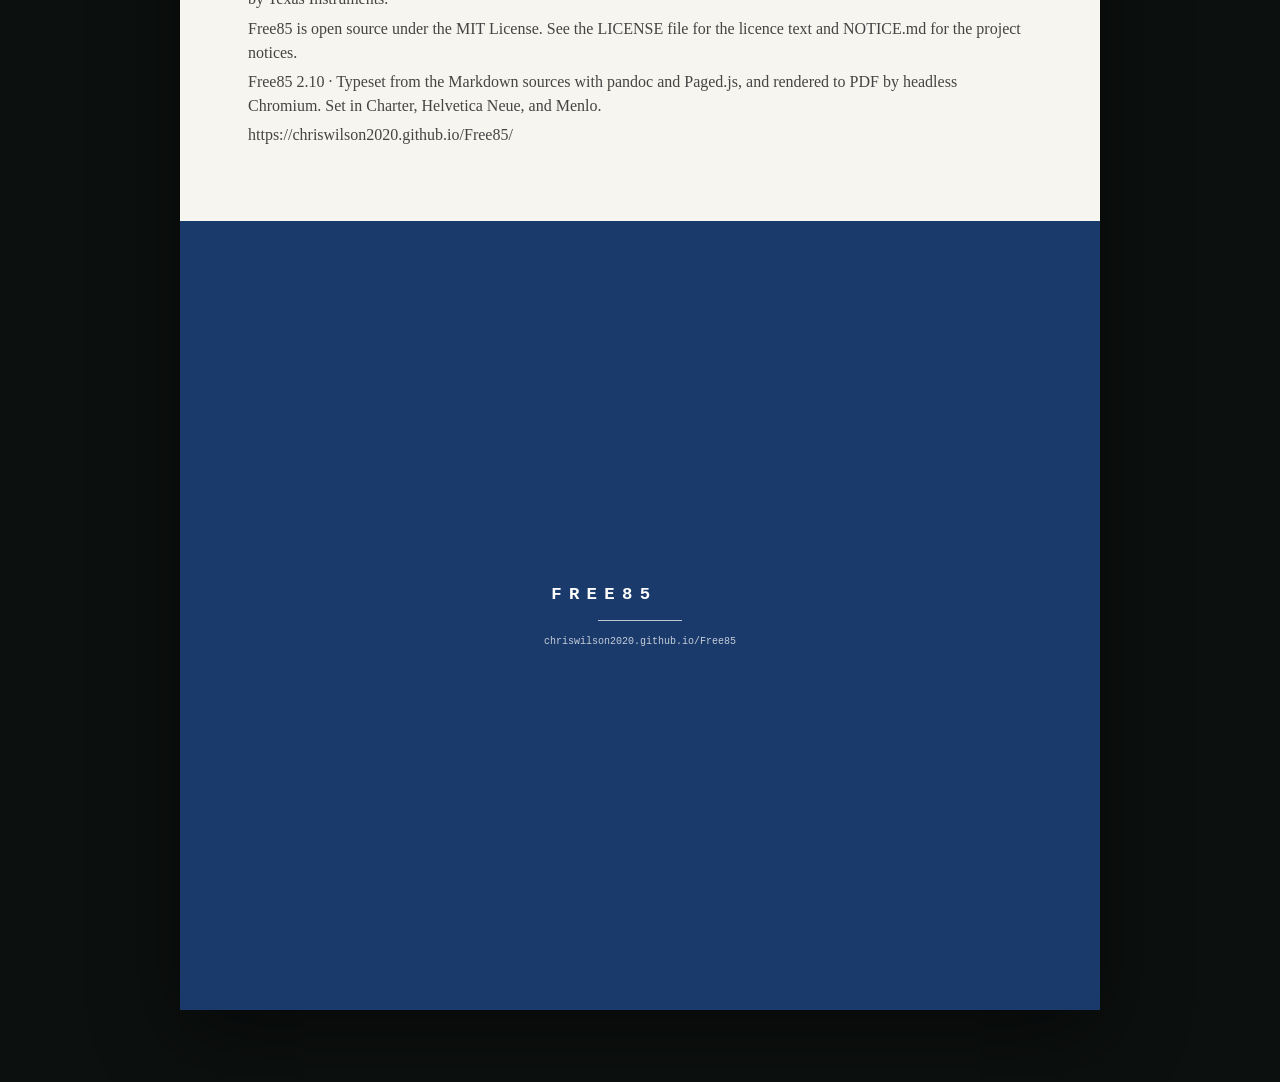
<file: public/free85/Release_2.10/Free85-Manual-typeset.html>
<!DOCTYPE html>
<html lang="en-US">
<head>
<meta charset="utf-8">
<meta name="viewport" content="width=device-width, initial-scale=1">
<title>Free85 Getting Started Manual (typeset)</title>
<link rel="icon" href="data:,">
<style>
/* Free85 typeset edition — design system for the Paged.js DTP pipeline.
 *
 * Used only by scripts/build-guidebook-typeset.js (the plain pipeline keeps
 * print.css). The look is a clean homage to late-80s/90s pocket-calculator
 * guidebooks: dense but ordered, black text with a single deep-navy accent,
 * sans headings over a serif text face, everything print-safe (no gradients,
 * degrades to greyscale).
 *
 * Format: A5, mirrored margins, running heads, outer folios. Front matter is
 * folioed in lowercase roman numerals; the body restarts at arabic 1.
 */

:root {
  --accent: #1a3a6b;          /* deep navy — the one accent colour */
  --accent-tint: #eef1f6;     /* ~4% navy panel ground */
  --accent-mid: #6d7fa0;      /* keycap border tint */
  --rule-grey: #b3b3b3;       /* hairline table rules */
  --ink: #111111;
  --ink-soft: #444444;
  --lcd-ground: #b1cfb5;      /* sampled from the screenshot PNG background */
  --lcd-pixel: #2d3e37;       /* sampled from the screenshot pixel colour */
  --bezel: #23262b;
  --serif: Charter, Georgia, "Times New Roman", serif;
  --sans: "Helvetica Neue", Helvetica, Arial, sans-serif;
  --mono: Menlo, Consolas, "Courier New", monospace;
}

/* ---------------------------------------------------------------- pages -- */

@page {
  size: 148mm 210mm;
}

/* Body pages: mirrored margins (inner 16mm / outer 12mm), book title on the
 * verso head, chapter (or manual section) title on the recto head, folio in
 * the outer corner of the footer. */
@page body:right {
  margin: 14mm 12mm 16mm 16mm;
  @top-right {
    content: string(rhead);
    font-family: "Helvetica Neue", Helvetica, Arial, sans-serif;
    font-size: 6.75pt;
    letter-spacing: 0.06em;
    color: #444444;
    text-transform: uppercase;
    vertical-align: bottom;
    padding-bottom: 1.6mm;
  }
  @bottom-right {
    content: counter(page);
    font-family: "Helvetica Neue", Helvetica, Arial, sans-serif;
    font-weight: 600;
    font-size: 8pt;
    color: #111111;
    vertical-align: top;
    padding-top: 3mm;
  }
}
@page body:left {
  margin: 14mm 16mm 16mm 12mm;
  @top-left {
    content: string(booktitle);
    font-family: "Helvetica Neue", Helvetica, Arial, sans-serif;
    font-size: 6.75pt;
    letter-spacing: 0.06em;
    color: #444444;
    text-transform: uppercase;
    vertical-align: bottom;
    padding-bottom: 1.6mm;
  }
  @bottom-left {
    content: counter(page);
    font-family: "Helvetica Neue", Helvetica, Arial, sans-serif;
    font-weight: 600;
    font-size: 8pt;
    color: #111111;
    vertical-align: top;
    padding-top: 3mm;
  }
}
/* Blank pages forced by recto chapter starts carry nothing. */
@page body:blank {
  @top-left { content: none; }
  @top-right { content: none; }
  @bottom-left { content: none; }
  @bottom-right { content: none; }
}

/* Front matter: roman folios centred in the footer, no running heads. */
@page frontmatter:right {
  margin: 14mm 12mm 16mm 16mm;
  @bottom-center {
    content: counter(page, lower-roman);
    font-family: "Helvetica Neue", Helvetica, Arial, sans-serif;
    font-size: 7.5pt;
    color: #444444;
    vertical-align: top;
    padding-top: 3mm;
  }
}
@page frontmatter:left {
  margin: 14mm 16mm 16mm 12mm;
  @bottom-center {
    content: counter(page, lower-roman);
    font-family: "Helvetica Neue", Helvetica, Arial, sans-serif;
    font-size: 7.5pt;
    color: #444444;
    vertical-align: top;
    padding-top: 3mm;
  }
}
@page frontmatter:blank {
  @bottom-center { content: none; }
}

/* Cover pages bleed to the trim: no margins, no marginal content. */
@page cover {
  margin: 0;
  background: #1a3a6b;
}

/* Colophon / back page: quiet, no folio. */
@page colophon {
  margin: 14mm 12mm 16mm 16mm;
}

/* ------------------------------------------------------------- base text -- */

html {
  font-family: var(--serif);
  font-size: 9.5pt;
  line-height: 1.45;
  color: var(--ink);
  /* Words shorter than 6 letters never hyphenate, and at least 3 letters
   * stay on each side. Verified in Chrome 150: the unprefixed property
   * parses (CSS.supports true, computed "6 3 3"); the -webkit- pair below
   * does NOT (Safari/WebKit only) and is future-proofing for other
   * renderers. Note the degenerate page-turn stubs ("stat-us", "bott-om")
   * were never CSS hyphenation at all — they were Paged.js fragmenting a
   * word at the page break and appending its own U+2011 hyphen; see the
   * LOCAL PATCH (Free85) in scripts/vendor/paged.polyfill.js textBreak(). */
  hyphenate-limit-chars: 6 3 3;
  -webkit-hyphenate-limit-before: 3;
  -webkit-hyphenate-limit-after: 3;
}
body { margin: 0; }

p {
  margin: 0 0 5.5pt;
  text-align: justify;
  hyphens: auto;
  -webkit-hyphens: auto;
  orphans: 2;
  widows: 2;
}

ul, ol { margin: 2pt 0 6pt; padding-left: 5.5mm; }
li { margin: 0 0 2.5pt; orphans: 2; widows: 2; }
li > p { margin-bottom: 2.5pt; }

a { color: inherit; text-decoration: none; }
strong { font-weight: 700; }

/* Sectioning containers get page names and folio behaviour. */
section.front-matter { page: frontmatter; counter-reset: page 1; break-before: right; page-break-before: right; }
section.book-body { page: body; counter-reset: page 1; break-before: right; page-break-before: right; }
section.cover-page { page: cover; }
section.colophon { page: colophon; break-before: page; }
section.back-cover { page: cover; break-before: left; page-break-before: left; }

/* Pages that carry a chapter opener (or the book title block) are tagged
 * .free85-opener-page by the Free85Folios handler; they run quiet — no
 * running head, no folio. (Paged.js's own pagedjs_body_first_page class is
 * unusable for this: it lands on the page where the chapter's section NODE
 * opens, which is the previous chapter's last page.) */
.free85-opener-page .pagedjs_margin .pagedjs_margin-content { display: none; }

/* Genre detail: a thin full-width rule under the running head on ordinary
 * body pages (not opener or blank pages). */
.pagedjs_body_page:not(.pagedjs_blank_page):not(.free85-opener-page) .pagedjs_margin-top {
  border-bottom: 0.4pt solid #999999;
}

/* ------------------------------------------------------------- headings -- */

h1, h2, h3, h4 {
  font-family: var(--sans);
  font-weight: 600;
  letter-spacing: -0.01em;
  color: var(--ink);
  break-after: avoid;
  page-break-after: avoid;
}

h2 {
  font-size: 12pt;
  line-height: 1.2;
  margin: 14pt 0 5pt;
}

/* Guidebook section-number ladder: "4-3" hung in the outer margin at each
 * section heading (numbers assigned by the build script). */
h2[data-secno] { position: relative; }
h2[data-secno]::before {
  content: attr(data-secno);
  position: absolute;
  top: 0.3em;
  width: 8mm;
  font-family: var(--sans);
  font-weight: 600;
  font-size: 7pt;
  letter-spacing: 0.03em;
  color: var(--accent);
}
.pagedjs_right_page h2[data-secno]::before { right: -9.5mm; text-align: left; }
.pagedjs_left_page h2[data-secno]::before { left: -9.5mm; text-align: right; }
h3 {
  font-size: 10pt;
  line-height: 1.25;
  margin: 10pt 0 3.5pt;
}
h4 {
  font-size: 9.5pt;
  margin: 8pt 0 3pt;
}

/* -------------------------------------------------------- chapter opener -- */

/* Guidebook chapters: oversized accent number, title, double rule, then the
 * chapter's first paragraph pulled up as a standfirst. Body text continues
 * on the same page — dense, in the calculator-manual manner. */
header.chapter-opener {
  break-before: right;
  page-break-before: right;
  margin: 4mm 0 8mm;
}
/* The body group itself already starts on a fresh recto; without this the
 * first chapter's own forced right-break would insert two blank pages. */
section.book-body > section.chapter:first-child > header.chapter-opener {
  break-before: auto;
  page-break-before: auto;
}
.chapter-opener .chapter-kicker {
  font-family: var(--sans);
  font-weight: 600;
  font-size: 8pt;
  letter-spacing: 0.18em;
  text-transform: uppercase;
  color: var(--accent);
  margin: 0 0 1mm;
}
.chapter-opener .chapter-number {
  font-family: var(--sans);
  font-weight: 700;
  font-size: 44pt;
  line-height: 0.95;
  letter-spacing: -0.02em;
  color: var(--accent);
  margin: 0 0 2.5mm;
}
.chapter-opener h1 {
  font-size: 17pt;
  line-height: 1.15;
  margin: 0 0 4mm;
  letter-spacing: -0.015em;
}
.chapter-opener .opener-rule {
  border-top: 1.4pt solid var(--accent);
  border-bottom: 0.45pt solid var(--accent);
  height: 1.6pt;
  margin: 0 0 4.5mm;
}
.appendix-opener .opener-rule {
  border-top: 0.45pt solid var(--accent);
  border-bottom: none;
  height: 0;
}
.chapter-opener .standfirst {
  font-style: italic;
  font-size: 9.5pt;
  line-height: 1.5;
  color: var(--ink-soft);
  text-align: left;              /* ragged — it is display text */
  hyphens: manual;
  -webkit-hyphens: manual;
  margin: 0;
}
/* Inside the italic standfirst a boxed keycap looks heavy: text-only
 * semibold sans variant instead. */
.standfirst kbd {
  border: none;
  background: none;
  padding: 0;
  text-shadow: none;
  font-size: 8.5pt;
  letter-spacing: 0.02em;
}

/* Appendices: the simpler variant (small caps kicker + big letter). */
.appendix-opener .chapter-number { font-size: 34pt; }
.appendix-opener h1 { font-size: 15pt; }

/* Front-matter / manual title treatment (no opener page, just a designed
 * heading block). */
header.fm-title {
  margin: 6mm 0 8mm;
}
.fm-title .fm-kicker {
  font-family: var(--sans);
  font-weight: 600;
  font-size: 8pt;
  letter-spacing: 0.18em;
  text-transform: uppercase;
  color: var(--accent);
  margin: 0 0 2mm;
}
.fm-title h1 {
  font-size: 19pt;
  line-height: 1.15;
  margin: 0 0 4mm;
}
.fm-title .opener-rule {
  border-top: 1.4pt solid var(--accent);
  border-bottom: 0.45pt solid var(--accent);
  height: 1.6pt;
  margin: 0;
}

/* --------------------------------------------------------------- keycaps -- */

kbd {
  font-family: var(--sans);
  font-weight: 600;
  font-size: 7.5pt;
  line-height: 1.3;
  letter-spacing: 0.01em;
  color: var(--ink);
  background: #f6f7f9;
  border: 1px solid var(--accent-mid);
  border-bottom-width: 2px;
  border-radius: 2px;
  padding: 0 2.5px;
  white-space: nowrap;
  display: inline-block;
  vertical-align: 0.05em;
  text-shadow: 0 0.5px 0 #ffffff;   /* faint letterpress, print-safe */
}

/* --------------------------------------------------------------- callouts -- */

aside.callout {
  border-left: 2.25pt solid var(--accent);
  background: var(--accent-tint);
  padding: 4.5pt 7pt 4.5pt 8pt;
  margin: 7pt 0 8pt;
  break-inside: avoid;
  page-break-inside: avoid;
}
aside.callout p {
  font-size: 8.75pt;
  line-height: 1.42;
  text-align: left;              /* ragged in the narrow panel */
  hyphens: manual;
  -webkit-hyphens: manual;
  margin: 0;
}
aside.callout p + p { margin-top: 3pt; }
.callout-label {
  font-family: var(--sans);
  font-weight: 700;
  font-size: 6.75pt;
  letter-spacing: 0.14em;
  text-transform: uppercase;
  color: var(--accent);
  margin: 0 0 1.5pt !important;
}

/* ------------------------------------------------------------ LCD frames -- */

figure.lcd {
  margin: 8pt 0 9pt;
  text-align: center;
  break-inside: avoid;
  page-break-inside: avoid;
}
figure.lcd .lcd-frame {
  display: inline-block;
  background: var(--bezel);
  padding: 1.9mm;
  border-radius: 1.4mm;
}
figure.lcd .lcd-glass {
  display: inline-block;
  background: var(--lcd-ground);
  border: 0.3mm solid #86987f;   /* inner hairline between bezel and glass */
  padding: 2.6mm 3.2mm;
}
figure.lcd img {
  display: block;
  width: 62mm;
  image-rendering: pixelated;
}
figure.lcd figcaption {
  font-family: var(--sans);
  font-style: italic;
  font-size: 7.5pt;
  line-height: 1.35;
  color: var(--ink-soft);
  text-align: center;
  margin-top: 3pt;
}

/* ------------------------------------------------------------------ code -- */

code, kbd {
  hyphens: none;            /* never hyphenate command names or key labels */
  -webkit-hyphens: none;
  /* A code or kbd token is one unit: no soft break inside the span, not at
   * an internal hyphen (`individual-delete`) and not after the `-` of
   * `->Bin`. Lines still wrap between tokens — appendix A's long
   * comma-separated lists break at the ", " separators, which sit outside
   * the spans. Checked invariant: the longest inline code token sets ~68mm
   * against the 120mm measure, so nowrap cannot overflow a line; add a
   * targeted overflow-wrap fallback if a longer token ever appears. */
  white-space: nowrap;
}
code {
  font-family: var(--mono);
  font-size: 8pt;
}
pre code { white-space: inherit; }   /* code blocks keep pre-wrap */
pre {
  font-family: var(--mono);
  font-size: 8pt;
  line-height: 1.4;
  background: var(--accent-tint);
  border-left: 1.5pt solid var(--accent-mid);
  padding: 4.5pt 7pt;
  margin: 6pt 0 7pt;
  white-space: pre-wrap;
  word-wrap: break-word;
  break-inside: avoid;
  page-break-inside: avoid;
}
pre code { font-size: inherit; }

/* ---------------------------------------------------------------- tables -- */

table {
  border-collapse: collapse;
  font-size: 8.5pt;
  line-height: 1.35;
  margin: 6pt 0 8pt;
  break-inside: avoid;
  page-break-inside: avoid;
}
th {
  font-family: var(--sans);
  font-weight: 600;
  font-size: 7.5pt;
  letter-spacing: 0.03em;
  text-align: left;
  border-bottom: 1.1pt solid var(--accent);
  padding: 2.5pt 6pt 2.5pt 0;
}
td {
  border-bottom: 0.4pt solid var(--rule-grey);
  padding: 2.5pt 6pt 2.5pt 0;
  vertical-align: top;
}
th:last-child, td:last-child { padding-right: 0; }

/* Appendix B key map: four columns of long text on an A5 page. Fixed layout
 * at a small size, breaking across pages but never inside one key's row
 * (same approach as the plain pipeline, tuned for the new margins). */
table.keymap {
  font-size: 6.4pt;
  line-height: 1.3;
  width: 100%;
  table-layout: fixed;
  break-inside: auto;
  page-break-inside: auto;
}
table.keymap tr { break-inside: avoid; page-break-inside: avoid; }
table.keymap th, table.keymap td {
  padding: 1.5pt 3pt 1.5pt 0;
  word-wrap: break-word;
  overflow-wrap: break-word;
}
table.keymap th:nth-child(1) { width: 11mm; }
table.keymap th:nth-child(4) { width: 20mm; }
table.keymap code { font-size: 6.2pt; }

/* Appendix A is a dense catalog: its many area headings stay compact. */
section.appendix-a h2 {
  font-size: 9pt;
  margin: 9pt 0 2.5pt;
}

/* Long tables (tagged by the build script at >12 rows: the ch16 instruction
 * table, appendix D's status table, ...) run close to a full page: kept
 * unbreakable they cascade into orphaned headings and stranded near-empty
 * pages, so let them flow and protect only the rows. A handler re-inserts
 * the header row on the continuation pages. */
table.table-long {
  break-inside: auto;
  page-break-inside: auto;
}
table.table-long tr { break-inside: avoid; page-break-inside: avoid; }

/* Paragraphs and list items carrying long unbreakable code tokens (tagged by
 * the build script) go ragged-right instead of stretching word spaces. */
.num-heavy { text-align: left; }

/* A one-line lead-in to a framed screenshot stays with its figure. */
p:has(+ figure.lcd) { break-after: avoid; page-break-after: avoid; }

/* ------------------------------------------------------------ blockquote -- */

/* Ordinary blockquotes (none expected outside callouts, but keep them sane). */
blockquote {
  border-left: 1.5pt solid var(--rule-grey);
  margin: 6pt 0 7pt;
  padding-left: 8pt;
  color: var(--ink-soft);
}

/* ------------------------------------------------------------------- TOC -- */

/* The TOC starts its own page when it follows front-matter text (guidebook);
 * when it is the first thing in the group (manual) forcing a break here
 * would fight the section's own forced break and stall pagination. */
* + nav.toc { break-before: page; page-break-before: always; }
nav.toc .toc-heading {
  font-size: 15pt;
  margin: 4mm 0 3mm;
}
nav.toc .toc-rule {
  border-top: 1.4pt solid var(--accent);
  border-bottom: 0.45pt solid var(--accent);
  height: 1.6pt;
  margin: 0 0 5mm;
}
nav.toc .toc-group {
  font-family: var(--sans);
  font-weight: 600;
  font-size: 7.5pt;
  letter-spacing: 0.14em;
  text-transform: uppercase;
  color: var(--accent);
  margin: 5mm 0 2mm;
}
a.toc-entry {
  display: flex;
  align-items: baseline;
  font-size: 9.5pt;
  line-height: 1.35;
  margin: 0 0 2.75pt;
  text-align: left;
}
a.toc-entry .toc-no {
  font-family: var(--sans);
  font-weight: 600;
  font-size: 8.5pt;
  color: var(--accent);
  flex: 0 0 7mm;
}
a.toc-entry.toc-plain .toc-no { flex-basis: 0; }
a.toc-entry .toc-title { flex-shrink: 1; }
a.toc-entry .toc-dots {
  flex: 1 0 6mm;
  border-bottom: 1px dotted #999999;
  margin: 0 4pt 2.5pt;
  min-width: 6mm;
}
a.toc-entry::after {
  content: target-counter(attr(href url), page);
  font-family: var(--sans);
  font-size: 8.5pt;
  flex: none;
}

/* ---------------------------------------------------------------- covers -- */

section.cover-page {
  height: 209mm;
  background: var(--accent);
  color: #ffffff;
  box-sizing: border-box;
  padding: 12mm;
}
.cover-inner {
  height: 100%;
  box-sizing: border-box;
  border: 0.6pt solid rgba(255, 255, 255, 0.65);
  padding: 10mm 9mm;
  display: flex;
  flex-direction: column;
}
/* Original abstract calculator motif: an LCD window over a 5x2 key grid. */
.cover-motif { margin: 4mm 0 0; }
.cover-lcd {
  background: var(--lcd-ground);
  color: var(--lcd-pixel);
  font-family: var(--mono);
  font-weight: 700;
  font-size: 17pt;
  letter-spacing: 0.42em;
  text-indent: 0.42em;           /* recentre despite trailing tracking */
  text-align: center;
  padding: 5.5mm 0 5mm;
  border: 1.6mm solid #10233f;
  border-radius: 1mm;
}
.cover-keys {
  display: grid;
  grid-template-columns: repeat(5, 1fr);
  gap: 2.6mm;
  margin-top: 4.5mm;
}
.cover-keys span {
  display: block;
  height: 6.2mm;
  border: 0.5pt solid rgba(255, 255, 255, 0.75);
  border-bottom-width: 1.6pt;
  border-radius: 1mm;
  background: rgba(255, 255, 255, 0.07);
}
.cover-titleblock { margin-top: auto; }
.cover-kicker {
  font-family: var(--sans);
  font-weight: 600;
  font-size: 9pt;
  letter-spacing: 0.24em;
  text-transform: uppercase;
  color: rgba(255, 255, 255, 0.85);
  margin: 0 0 3mm;
}
.cover-title {
  font-family: var(--sans);
  font-weight: 700;
  font-size: 24pt;
  line-height: 1.12;
  letter-spacing: -0.01em;
  color: #ffffff;
  margin: 0 0 4mm;
}
.cover-rule {
  border-top: 0.8pt solid rgba(255, 255, 255, 0.85);
  margin: 0 0 3.5mm;
}
.cover-edition {
  font-family: var(--sans);
  font-size: 9.5pt;
  letter-spacing: 0.04em;
  color: rgba(255, 255, 255, 0.92);
  margin: 0 0 8mm;
}
.cover-url {
  font-family: var(--mono);
  font-size: 7.5pt;
  color: rgba(255, 255, 255, 0.75);
  margin: 0;
}

/* Back cover: quiet navy field, wordmark and URL only. */
section.back-cover {
  height: 209mm;
  box-sizing: border-box;
  background: var(--accent);
  color: #ffffff;
  display: flex;
  align-items: center;
  justify-content: center;
}
.bc-inner { text-align: center; }
.bc-mark {
  font-family: var(--mono);
  font-weight: 700;
  font-size: 13pt;
  letter-spacing: 0.42em;
  text-indent: 0.42em;
  color: #ffffff;
  margin: 0 0 3.5mm;
}
.bc-rule {
  width: 22mm;
  border-top: 0.6pt solid rgba(255, 255, 255, 0.7);
  margin: 0 auto 3.5mm;
}
.bc-url {
  font-family: var(--mono);
  font-size: 7.5pt;
  color: rgba(255, 255, 255, 0.75);
  margin: 0;
}

/* -------------------------------------------------------------- colophon -- */

section.colophon {
  font-size: 8.25pt;
  line-height: 1.5;
  color: var(--ink-soft);
  display: flex;
  flex-direction: column;
  height: 178mm;                  /* keep the block anchored to the foot */
}
.colophon-push { margin-top: auto; }
.colophon-mark {
  font-family: var(--mono);
  font-weight: 700;
  font-size: 10pt;
  letter-spacing: 0.3em;
  color: var(--accent);
  margin: 0 0 2mm;
}
.colophon-rule {
  border-top: 1.1pt solid var(--accent);
  margin: 0 0 4mm;
  width: 26mm;
}
section.colophon p { text-align: left; margin: 0 0 4pt; hyphens: manual; -webkit-hyphens: manual; }

/* ------------------------------------------------------- running strings -- */

/* NOTE: Paged.js tracks exactly ONE selector per named string (the last
 * string-set rule for a name wins), so each name below must be declared in
 * a single rule; per-book variants live together in one selector list. */
.cover-title { string-set: booktitle content(text); }
.chapter-opener h1,
body.manual section.book-body h2 { string-set: rhead content(text); }


@media screen {
  html { background: #0c100f; font-size: 16px; }
  body {
    width: min(920px, calc(100% - 24px));
    margin: 24px auto 72px;
    background: #f7f5ef;
    box-shadow: 0 24px 80px rgba(0, 0, 0, 0.45);
  }
  body.embedded-reader {
    width: 100%;
    margin: 0;
    box-shadow: none;
  }
  body.embedded-reader .web-reader-nav { display: none; }
  .web-reader-nav {
    position: sticky;
    top: 0;
    z-index: 10;
    display: flex;
    flex-wrap: wrap;
    gap: 8px;
    align-items: center;
    border-bottom: 1px solid #c9c5ba;
    background: rgba(247, 245, 239, 0.96);
    padding: 12px clamp(18px, 5vw, 56px);
    font: 700 14px/1.2 var(--sans);
    backdrop-filter: blur(10px);
  }
  .web-reader-nav a {
    border: 1px solid #9aa5b5;
    border-radius: 5px;
    color: var(--accent);
    padding: 8px 10px;
  }
  .web-reader-nav a:first-child { margin-right: auto; }
  body > section:not(.cover-page):not(.back-cover) {
    padding: clamp(28px, 6vw, 68px);
  }
  section.cover-page, section.back-cover {
    width: 100%;
    height: min(209mm, calc(100vh - 48px));
    min-height: 620px;
  }
  section.colophon { min-height: 70vh; height: auto; }
  section.chapter { padding-block: 18px 42px; }
  p, li { font-size: 1rem; }
  table { display: block; overflow-x: auto; font-size: 0.9rem; }
  .toc-entry::after { content: none; }
  h2[data-secno]::before { display: none; }
}
@media screen and (max-width: 560px) {
  html { font-size: 14px; }
  body { width: 100%; margin: 0; }
  .web-reader-nav { padding: 9px 10px; }
  .web-reader-nav a { padding: 7px 8px; }
  section.cover-page, section.back-cover { min-height: 560px; }
}

</style>
</head>
<body class="manual">
<nav class="web-reader-nav" aria-label="Book navigation"><a href="../../../ti85.html">← Free85 calculator</a><a href="./Free85-Manual-typeset.html">Manual</a><a href="./Free85-Guidebook-typeset.html">Guidebook</a></nav>
<section class="cover-page"><div class="cover-inner"><div class="cover-motif"><div class="cover-lcd">FREE85</div><div class="cover-keys"><span></span><span></span><span></span><span></span><span></span><span></span><span></span><span></span><span></span><span></span></div></div><div class="cover-titleblock"><p class="cover-kicker">Scientific graphing calculator</p><h1 class="cover-title">Free85 Getting Started Manual</h1><div class="cover-rule"></div><p class="cover-edition">For firmware 2.10 · Second Edition</p><p class="cover-url">chriswilson2020.github.io/Free85</p></div></div></section>
<section class="front-matter">
<nav class="toc"><h1 class="toc-heading">Contents</h1><div class="toc-rule"></div><a class="toc-entry toc-plain" href="#welcome"><span class="toc-no"></span><span class="toc-title">Welcome</span><span class="toc-dots"></span></a><a class="toc-entry toc-plain" href="#running-free85"><span class="toc-no"></span><span class="toc-title">Running Free85</span><span class="toc-dots"></span></a><a class="toc-entry toc-plain" href="#the-keyboard"><span class="toc-no"></span><span class="toc-title">The keyboard</span><span class="toc-dots"></span></a><a class="toc-entry toc-plain" href="#the-screen"><span class="toc-no"></span><span class="toc-title">The screen</span><span class="toc-dots"></span></a><a class="toc-entry toc-plain" href="#first-calculations"><span class="toc-no"></span><span class="toc-title">First calculations</span><span class="toc-dots"></span></a><a class="toc-entry toc-plain" href="#modes"><span class="toc-no"></span><span class="toc-title">Modes</span><span class="toc-dots"></span></a><a class="toc-entry toc-plain" href="#the-catalog-and-custom-menu"><span class="toc-no"></span><span class="toc-title">The catalog and custom menu</span><span class="toc-dots"></span></a><a class="toc-entry toc-plain" href="#where-next"><span class="toc-no"></span><span class="toc-title">Where next</span><span class="toc-dots"></span></a></nav>
</section>
<section class="book-body">

<header class="fm-title"><p class="fm-kicker">Free85 · Getting started</p><h1 id="free85-getting-started-manual">Free85 Getting Started Manual</h1><div class="opener-rule"></div></header>
<h2 id="welcome">Welcome</h2>
<p>Free85 is a scientific graphing calculator that runs in your browser. It is a complete, independently written firmware of original Z80 code, running on a faithful emulation of a TI-85-compatible pocket calculator.</p>
<p>Free85 is clean-room software. Everything in it (the firmware, the font, the screen artwork, the tests, and this manual) was written from scratch for this project. It contains no Texas Instruments ROM code, disassembly, fonts, artwork, or binary tables. The TI-85 is referenced only to describe the hardware profile the firmware runs on; the project is not affiliated with or endorsed by Texas Instruments. Because the internals are original, Free85 makes no promise of compatibility with TI programs, files, tokens, ROM calls, or internal data structures. What it does promise is that every physical key, every shifted function printed above a key, and every reachable menu leads to a real, working feature.</p>
<p>Free85 is open source under the MIT License. See the <code>LICENSE</code> file for the license text and <code>NOTICE.md</code> for the project notices.</p>
<p>This manual gets you from a blank screen to confident everyday use: running the calculator, understanding the keyboard and display, doing your first calculations, adjusting modes, and finding functions in the catalog. When you want depth (graphing, statistics, programming, and everything else), the companion Guidebook covers each subject in its own chapter. The final section of this manual maps out where to go.</p>
<h3 id="the-hardware-at-a-glance">The hardware at a glance</h3>
<p>The machine Free85 targets is a Z80 processor at 6 MHz driving a 128 by 64 pixel monochrome LCD, with eight 16 KiB ROM pages (131,072 bytes in all), 32 KiB of RAM, and a keyboard of 49 matrix keys plus a separate <kbd>ON</kbd> key.</p>
<h2 id="running-free85">Running Free85</h2>
<p class="num-heavy">The easiest way to use Free85 is the browser calculator published from this repository by GitHub Pages. It lives at <a href="https://chriswilson2020.github.io/Free85/" class="uri">https://chriswilson2020.github.io/Free85/</a> and is also linked from the repository README in case the address changes. Open the page and the calculator is ready to use, no installation at all.</p>
<p>To run it on your own machine you need Node.js 24 or newer. From the repository root:</p>
<div class="sourceCode" id="cb1"><pre class="sourceCode sh"><code class="sourceCode bash"><span id="cb1-1"><a href="#cb1-1" aria-hidden="true" tabindex="-1"></a><span class="ex">npm</span> run dev</span></code></pre></div>
<p class="num-heavy">Then open <a href="http://localhost:3000/" class="uri">http://localhost:3000/</a> in a browser. The bundled open-source <code>FREE85.ROM</code> loads automatically, and the page also lets you select another compatible 128 KiB ROM if you have one.</p>
<p>There is also a quick terminal preview that boots the machine, presses any keys you list, and prints an ASCII rendering of the LCD:</p>
<div class="sourceCode" id="cb2"><pre class="sourceCode sh"><code class="sourceCode bash"><span id="cb2-1"><a href="#cb2-1" aria-hidden="true" tabindex="-1"></a><span class="ex">npm</span> run run:free85 <span class="at">--</span> GRAPH</span></code></pre></div>
<p>This is handy for scripting and for checking behaviour without opening a browser. The key names it accepts are the physical key names used throughout this manual, such as <code>ENTER</code>, <code>2ND</code>, <code>GRAPH</code>, and <code>F1</code>.</p>
<h2 id="the-keyboard">The keyboard</h2>
<p>The keyboard has fifty keys arranged in a few zones. Once you know the zones, your fingers find things quickly.</p>
<ul>
<li><strong>Soft keys.</strong> <kbd>F1</kbd> <kbd>F2</kbd> <kbd>F3</kbd> <kbd>F4</kbd> <kbd>F5</kbd> sit directly under the screen. They have no fixed meaning of their own: they select whatever five labels are currently shown along the bottom row of the display. When the labels change, the keys change with them.</li>
<li><strong>Navigation and modifiers.</strong> The next two rows share the cursor pad on their right-hand side: the first row holds <kbd>2nd</kbd>, <kbd>EXIT</kbd>, and <kbd>MORE</kbd> beside the <kbd>▲</kbd> and <kbd>▼</kbd> keys, and the second holds <kbd>ALPHA</kbd>, <kbd>x-VAR</kbd>, and <kbd>DEL</kbd> beside <kbd>◀</kbd> and <kbd>▶</kbd>. <kbd>EXIT</kbd> backs out one level; <kbd>2nd</kbd> <kbd>EXIT</kbd> is <code>QUIT</code>, which jumps straight back to the home screen.</li>
<li><strong>Application keys.</strong> <kbd>GRAPH</kbd>, <kbd>STAT</kbd>, <kbd>PRGM</kbd>, <kbd>CUSTOM</kbd>, and <kbd>CLEAR</kbd> open the major applications: graphing, statistics, programming, your custom menu, and clearing the entry line.</li>
<li><strong>Function rows.</strong> <kbd>LOG</kbd>, <kbd>SIN</kbd>, <kbd>COS</kbd>, <kbd>TAN</kbd>, <kbd>^</kbd>, then <kbd>LN</kbd>, <kbd>EE</kbd>, <kbd>(</kbd>, <kbd>)</kbd>, <kbd>÷</kbd>, then <kbd>x²</kbd> beside the digit pad. Each carries a shifted function printed above it and, on most keys, a letter for alpha entry.</li>
<li><strong>Digit pad.</strong> The digits, decimal point, <kbd>(-)</kbd> for negative numbers, the arithmetic operators down the right-hand side, <kbd>STO▶</kbd> for storing variables, and <kbd>ENTER</kbd> in the bottom corner.</li>
<li><strong>The <kbd>ON</kbd> key.</strong> A separate key that wakes the calculator or interrupts a running operation; <kbd>2nd</kbd> <kbd>ON</kbd> turns it off.</li>
</ul>
<h3 id="how-2nd-works">How <kbd>2nd</kbd> works</h3>
<p class="num-heavy"><kbd>2nd</kbd> is a one-shot modifier. Press it once, and the <em>next</em> key you press performs the shifted function printed above that key instead of its normal one. For example, <kbd>^</kbd> normally types the power operator, but <kbd>2nd</kbd> <kbd>^</kbd> types <code>PI</code>. Try it: press <kbd>2</kbd>, then <kbd>2nd</kbd> <kbd>^</kbd>, then <kbd>ENTER</kbd>, and the calculator evaluates <code>2PI</code> to <code>6.2831853071796</code>. The modifier applies to exactly one keypress and then switches itself off.</p>
<h3 id="how-alpha-works">How <kbd>ALPHA</kbd> works</h3>
<p><kbd>ALPHA</kbd> is the letter modifier. Most keys have a letter assigned to them: <kbd>LOG</kbd> is <code>A</code>, <kbd>SIN</kbd> is <code>B</code>, and so on through the keyboard to <kbd>.</kbd> for <code>Z</code>, with <kbd>x-VAR</kbd> providing <code>x</code>. Press <kbd>ALPHA</kbd> once and the next key types its letter: <kbd>ALPHA</kbd> <kbd>LOG</kbd> types <code>A</code>.</p>
<p>Press <kbd>ALPHA</kbd> twice and letter entry locks: the status line shows <code>LOCK</code>, and every key types its letter until you press <kbd>ALPHA</kbd> again to unlock. For example, <kbd>ALPHA</kbd> <kbd>ALPHA</kbd> <kbd>SIN</kbd> <kbd>ALPHA</kbd> <kbd>1</kbd> types <code>B1</code> (the lock typed <code>B</code>, the third <kbd>ALPHA</kbd> released it, and <kbd>1</kbd> went back to being a digit).</p>
<p>Lowercase letters exist too. <kbd>2nd</kbd> <kbd>ALPHA</kbd> selects lowercase letter entry; then <kbd>ALPHA</kbd> followed by a letter key types the lowercase letter. For example, <kbd>2nd</kbd> <kbd>ALPHA</kbd> <kbd>ALPHA</kbd> <kbd>SIN</kbd> types <code>b</code>.</p>
<h3 id="what-more-does">What <kbd>MORE</kbd> does</h3>
<p>Menus in Free85 show at most five choices at a time, one per soft key, and <kbd>MORE</kbd> pages to the next set. In the <code>MATH</code> menu, for example, the first page offers <code>ABS(</code>, <code>SQRT(</code>, <code>FACT(</code>, <code>NPR(</code>, and <code>NCR(</code>; pressing <kbd>MORE</kbd> brings the next five, starting with <code>SINH(</code> and <code>COSH(</code>. Keep pressing <kbd>MORE</kbd> to cycle through all the pages. The same paging works on any row of soft labels, including the home screen’s own menu row.</p>
<h3 id="keys-worth-memorising">Keys worth memorising</h3>
<table>
<colgroup>
<col style="width: 33%" />
<col style="width: 33%" />
<col style="width: 33%" />
</colgroup>
<thead>
<tr>
<th>Key</th>
<th>Normal</th>
<th>With <kbd>2nd</kbd></th>
</tr>
</thead>
<tbody>
<tr>
<td><kbd>ENTER</kbd></td>
<td>Evaluate the entry</td>
<td><code>ENTRY</code>: recall the previous entry</td>
</tr>
<tr>
<td><kbd>(-)</kbd></td>
<td>Unary minus</td>
<td><code>ANS</code>: insert the previous answer</td>
</tr>
<tr>
<td><kbd>CLEAR</kbd></td>
<td>Clear the entry or dismiss an error</td>
<td><code>TOLER</code>: change the numerical tolerance</td>
</tr>
<tr>
<td><kbd>EXIT</kbd></td>
<td>Back out one level</td>
<td><code>QUIT</code>: return home</td>
</tr>
<tr>
<td><kbd>MORE</kbd></td>
<td>Next menu page</td>
<td><code>MODE</code>: system mode screen</td>
</tr>
<tr>
<td><kbd>DEL</kbd></td>
<td>Delete at the cursor</td>
<td><code>INS</code>: toggle insert/overwrite</td>
</tr>
<tr>
<td><kbd>ALPHA</kbd></td>
<td>Letter entry (twice to lock)</td>
<td>Lowercase letter entry</td>
</tr>
<tr>
<td><kbd>CUSTOM</kbd></td>
<td>Your custom menu</td>
<td><code>CATALOG</code>: every callable function</td>
</tr>
<tr>
<td><kbd>STO▶</kbd></td>
<td>Store to a variable</td>
<td><code>RCL</code>: recall a variable</td>
</tr>
<tr>
<td><kbd>GRAPH</kbd></td>
<td>The graph screen</td>
<td><code>SOLVER</code>: equation solver</td>
</tr>
</tbody>
</table>
<p>Every key also has a second function and often a letter, far more than fits in one table. Guidebook appendix B lists the complete map of all fifty keys with their normal, shifted, and alpha meanings.</p>
<h2 id="the-screen">The screen</h2>
<p>Switch the calculator on and you see the home screen:</p>
<figure class="lcd"><div class="lcd-frame"><div class="lcd-glass"><img role="img" aria-label="The Free85 home screen after switching on" src="[data-uri]" alt="The Free85 home screen after switching on" /></div></div><figcaption>The Free85 home screen after switching on</figcaption></figure>
<p>Reading from the top:</p>
<ul>
<li><strong>Status region.</strong> The top line shows the calculator’s current state at a glance: the angle mode (<code>RAD</code> or <code>DEG</code>) and display format (<code>AUTO</code>, <code>SCI</code>, <code>ENG</code>, or <code>FIX</code>) on the left, and the editor state on the right (<code>INS</code> for insert mode, <code>OVR</code> for overwrite, and <code>LOCK</code> when alpha lock is on).</li>
<li><strong>Title banner.</strong> <code>FREE85 HOME</code> tells you which screen you are on.</li>
<li><strong>Version banner.</strong> <code>VERSION 2.10</code> names the firmware release and disappears as soon as you type.</li>
<li><strong>Entry line.</strong> The underscore is the cursor. Whatever you type appears here.</li>
<li><strong>Result area.</strong> The middle of the screen. After you press <kbd>ENTER</kbd> the result appears here, introduced by <code>=</code>.</li>
<li><strong>Soft-menu labels.</strong> The bottom row names what <kbd>F1</kbd> through <kbd>F5</kbd> currently do. On the home screen these open the main menus: <code>MATH</code>, <code>GRF</code>, <code>VAR</code>, <code>MEM</code>, and <code>SYS</code>, with a second page under <kbd>MORE</kbd>.</li>
</ul>
<p>Menus and editors take over the screen when you open them. Press <kbd>F1</kbd> on the home screen and the <code>MATH</code> menu appears, listing five functions with a hint line at the bottom:</p>
<figure class="lcd"><div class="lcd-frame"><div class="lcd-glass"><img role="img" aria-label="The MATH menu opened with F1" src="[data-uri]" alt="The MATH menu opened with F1" /></div></div><figcaption>The MATH menu opened with F1</figcaption></figure>
<p>Here <code>F1-F5 INSERT MORE</code> means: press the soft key matching a listed item to insert it into your entry, or press <kbd>MORE</kbd> for the next page. <kbd>EXIT</kbd> takes you back to the home screen with your entry untouched.</p>
<p>Other screens work similarly. Press <kbd>GRAPH</kbd> and the calculator draws the graph screen: axes and grid dots. Press <kbd>MORE</kbd> on the graph screen and the table of values opens, with columns for <code>Y1</code>, <code>Y2</code>, and <code>Y3</code> and soft labels <code>UP DN GRAPH EXIT</code>. Full-screen dialogs, such as error messages and the mode screen, tell you on-screen which keys they respond to. Equations themselves are typed on the home entry line; the Guidebook’s graphing chapters explain the workflow.</p>
<h2 id="first-calculations">First calculations</h2>
<p>Time to calculate something. From the home screen, press:</p>
<p><kbd>2</kbd> <kbd>+</kbd> <kbd>3</kbd> <kbd>ENTER</kbd></p>
<p>The entry line shows <code>2+3</code> and the result area answers <code>= 5</code>:</p>
<figure class="lcd"><div class="lcd-frame"><div class="lcd-glass"><img role="img" aria-label="Entering 2+3 and pressing ENTER" src="[data-uri]" alt="Entering 2+3 and pressing ENTER" /></div></div><figcaption>Entering 2+3 and pressing ENTER</figcaption></figure>
<p>Notice that the expression stays on the entry line after evaluation. That is deliberate: you can keep typing to extend the expression and press <kbd>ENTER</kbd> again, or press <kbd>CLEAR</kbd> to start fresh.</p>
<h3 id="the-previous-answer">The previous answer</h3>
<p>The <kbd>(-)</kbd> key’s shifted function is <code>ANS</code>, the previous answer. After the calculation above, press <kbd>CLEAR</kbd> to empty the entry line, then:</p>
<p><kbd>2nd</kbd> <kbd>(-)</kbd> <kbd>+</kbd> <kbd>1</kbd> <kbd>0</kbd> <kbd>ENTER</kbd></p>
<p>The entry line reads <code>ANS+10</code> and the result is <code>= 15</code>: the <code>5</code> from before, plus ten. <code>ANS</code> can appear anywhere in an expression, as many times as you like, and always means the most recent numeric result.</p>
<h3 id="recalling-the-previous-entry">Recalling the previous entry</h3>
<p>The <kbd>ENTER</kbd> key’s shifted function is <code>ENTRY</code>. Press <kbd>CLEAR</kbd> to empty the line, then <kbd>2nd</kbd> <kbd>ENTER</kbd>, and the previous entry, <code>2+3</code>, reappears with the cursor at the end, ready to edit and re-evaluate.</p>
<h3 id="editing">Editing</h3>
<p>The cursor keys move along the entry line, and <kbd>DEL</kbd> deletes the character just before the cursor position. For example, type <kbd>1</kbd> <kbd>2</kbd> <kbd>3</kbd>, press <kbd>◀</kbd> once, and press <kbd>DEL</kbd>: the <code>2</code> disappears, leaving <code>13</code>.</p>
<p>By default the editor is in insert mode (the status line shows <code>INS</code>), and typing pushes existing characters to the right. With <code>13</code> on the line, press <kbd>◀</kbd> and type <kbd>2</kbd>: the line becomes <code>123</code>. Press <kbd>2nd</kbd> <kbd>DEL</kbd> to toggle overwrite mode instead; the status line changes to <code>OVR</code>, and typing replaces the character under the cursor, so the same <kbd>◀</kbd> <kbd>2</kbd> on <code>13</code> then produces <code>12</code>. Press <kbd>2nd</kbd> <kbd>DEL</kbd> again to return to insert mode.</p>
<h3 id="when-something-goes-wrong">When something goes wrong</h3>
<p>Errors are full-screen and polite. Type <kbd>1</kbd> <kbd>÷</kbd> <kbd>0</kbd> <kbd>ENTER</kbd> and a message screen replaces the home screen. It shows three lines: the error name <code>DIVIDE BY ZERO</code>, the hint <code>CLEAR OR EXIT</code> beneath it, and <code>EXIT BACK</code> at the bottom, telling you that <kbd>EXIT</kbd> returns you to your entry. Press <kbd>CLEAR</kbd> or <kbd>EXIT</kbd> and you are back on the home screen with <code>1/0</code> intact and the cursor at the end, so you can fix the mistake instead of retyping it.</p>
<h2 id="modes">Modes</h2>
<p>Press <kbd>2nd</kbd> <kbd>MORE</kbd> to open the <code>SYSTEM MODE</code> screen:</p>
<figure class="lcd"><div class="lcd-frame"><div class="lcd-glass"><img role="img" aria-label="The system mode screen" src="[data-uri]" alt="The system mode screen" /></div></div><figcaption>The system mode screen</figcaption></figure>
<p>Three settings are shown, and the soft keys <code>ANG FMT - + MEM</code> adjust them:</p>
<ul>
<li><strong>Angle.</strong> <code>ANGLE RAD</code> or <code>ANGLE DEG</code>. Press <kbd>F1</kbd> (<code>ANG</code>) to toggle between radians and degrees. The choice is echoed in the home-screen status line and affects all trigonometric functions.</li>
<li><strong>Display format.</strong> Press <kbd>F2</kbd> (<code>FMT</code>) to cycle <code>FORMAT</code> through four settings:
<ul>
<li><code>AUTO</code>: ordinary decimal output, switching to an exponent for values outside the compact display range;</li>
<li><code>SCI</code>: one digit before the decimal point and an explicit exponent;</li>
<li><code>ENG</code>: one to three digits before the point and an exponent divisible by three;</li>
<li><code>FIX</code>: a fixed number of decimal places with half-up rounding.</li>
</ul>
While <code>FIX</code> is selected, <kbd>▲</kbd> and <kbd>▼</kbd> change the number of decimal places, from <code>FIX 0</code> up to <code>FIX 11</code>. The format changes how results are displayed, not the precision the calculator stores.</li>
<li><strong>Contrast.</strong> <code>CONTRAST 16</code> by default. <kbd>F3</kbd> (<code>-</code>) lowers the setting one step at a time and <kbd>F4</kbd> (<code>+</code>) raises it; the number updates as you press.</li>
</ul>
<p><kbd>F5</kbd> (<code>MEM</code>) opens the memory browser from here, showing the object count and letting you inspect and delete stored objects. Press <kbd>EXIT</kbd> to leave the mode screen and return home.</p>
<h3 id="number-base-display">Number-base display</h3>
<p>Free85 can show integer results in other bases. After calculating an integer, say <code>42</code>, press <kbd>2nd</kbd> <kbd>1</kbd> to open the <code>NUMBER BASE</code> screen. Its soft keys <code>DEC HEX OCT BIN</code> display the previous answer in the chosen base; press <kbd>F2</kbd> (<code>HEX</code>) and the screen shows <code>0x002A</code>. Base entry, two’s-complement behaviour, and the Boolean word operations are covered in Guidebook chapter 10, <em>Number Bases and Boolean Operations</em>.</p>
<h2 id="the-catalog-and-custom-menu">The catalog and custom menu</h2>
<p>Every function you can call lives in one alphabetical list: the catalog. Press <kbd>2nd</kbd> <kbd>CUSTOM</kbd> to open it:</p>
<figure class="lcd"><div class="lcd-frame"><div class="lcd-glass"><img role="img" aria-label="The catalog, opened with 2nd CUSTOM" src="[data-uri]" alt="The catalog, opened with 2nd CUSTOM" /></div></div><figcaption>The catalog, opened with 2nd CUSTOM</figcaption></figure>
<p>The header shows the page number and the current item (the list starts at <code>ABS</code>), with the hint <code>ARROWS SELECT</code>. Use <kbd>▲</kbd> and <kbd>▼</kbd> to move through the list, and press <kbd>ENTER</kbd> to paste the highlighted item into your entry line. For example, <kbd>2nd</kbd> <kbd>CUSTOM</kbd> <kbd>▼</kbd> <kbd>▼</kbd> <kbd>ENTER</kbd> pastes <code>ACOSH(</code> at the home screen. Press <kbd>EXIT</kbd> to leave the catalog without choosing anything.</p>
<p>The catalog and the custom menu work as a pair. While an item is highlighted in the catalog, pressing one of <kbd>F1</kbd> through <kbd>F5</kbd> assigns it to that custom-menu slot; the screen confirms with a message such as <code>ASSIGNED F2</code>.</p>
<p>Press <kbd>CUSTOM</kbd> (unshifted) to open your custom menu. Its five slots come preloaded with <code>ABS</code>, <code>EXP</code>, <code>LIS</code>, <code>SQR</code>, and <code>STA</code>, shown as soft labels, and the screen explains itself: <code>F1-F5 RUN SLOT</code> and <code>MORE: CATALOG</code>. Pressing a soft key inserts that slot’s function (<kbd>CUSTOM</kbd> <kbd>F1</kbd> pastes <code>ABS(</code>), and pressing <kbd>MORE</kbd> jumps to the catalog so you can reassign slots. Once you have arranged your five most-used functions here, they are always two keypresses away.</p>
<h2 id="where-next">Where next</h2>
<p>This manual has walked you through the front door; the Free85 Guidebook is the full tour, one chapter per subject:</p>
<ol type="1">
<li><strong>Operating the Calculator</strong>: modes, the editor, and previous entries.</li>
<li><strong>Variables and Stored Data</strong>: storing, recalling, and managing named data.</li>
<li><strong>Mathematics, Calculus, and Comparisons</strong>: the full function set and the fourteen-digit arithmetic behind every result, with worked examples throughout.</li>
<li><strong>Cartesian Graphing, Drawing, Formats, and Persistence</strong>: plotting, drawing, graph formats, and what the calculator remembers of a plot.</li>
<li><strong>Polar Graphing</strong>: curves in polar coordinates.</li>
<li><strong>Parametric Graphing</strong>: curves driven by a parameter.</li>
<li><strong>Differential-Equation Graphing</strong>: graphing solutions of differential equations.</li>
<li><strong>Physical and User Constants and Conversions</strong>: built-in values and unit conversions.</li>
<li><strong>Strings and Characters</strong>: text values and the character palette.</li>
<li><strong>Number Bases and Boolean Operations</strong>: binary, octal, and hexadecimal display, entry, and word logic.</li>
<li><strong>Complex Numbers</strong>: arithmetic and functions beyond the reals.</li>
<li><strong>Lists</strong>: ordered collections and list arithmetic.</li>
<li><strong>Matrices and Vectors</strong>: linear-algebra objects and their operations.</li>
<li><strong>Equation, Polynomial, and Simultaneous Solving</strong>: root finding for any expression, polynomials up to degree four, and linear systems of up to four unknowns.</li>
<li><strong>Statistics and Statistical Plots</strong>: column summaries, least-squares regression in linear, logarithmic, exponential, power, and polynomial forms, and the scatter, connected xy-line, histogram, and box plots.</li>
<li><strong>Calculator Programming</strong>: the on-calculator programming environment.</li>
<li><strong>Worked Application Examples</strong>: complete applications, step by step.</li>
<li><strong>Memory Management</strong>: browsing, inspecting, and deleting stored objects.</li>
<li><strong>Calculator Linking</strong>: transferring stored objects between calculators and backing up a whole machine over the link port.</li>
</ol>
<p>Four appendices round it out: appendix A is the command and function catalog, appendix B the complete key map of all fifty keys, appendix C the system variables and error messages, and appendix D records feature status across the release. Pick the chapter that matches what you want to do next, and enjoy the calculator.</p>

</section>
<section class="colophon"><div class="colophon-push"></div><p class="colophon-mark">FREE85</p><div class="colophon-rule"></div><p><strong>Free85 Getting Started Manual</strong> · For firmware 2.10 · Second Edition</p><p>Free85 is clean-room software: the firmware, the font, the screen artwork, the tests, and this book were written from scratch for the project. It contains no Texas Instruments ROM code, disassembly, fonts, artwork, or binary tables. The TI-85 is referenced only to describe the hardware profile the firmware runs on; the project is not affiliated with or endorsed by Texas Instruments.</p><p>Free85 is open source under the MIT License. See the LICENSE file for the licence text and NOTICE.md for the project notices.</p><p>Free85 2.10 · Typeset from the Markdown sources with pandoc and Paged.js, and rendered to PDF by headless Chromium. Set in Charter, Helvetica Neue, and Menlo.</p><p>https://chriswilson2020.github.io/Free85/</p></section>
<section class="back-cover"><div class="bc-inner"><p class="bc-mark">FREE85</p><div class="bc-rule"></div><p class="bc-url">chriswilson2020.github.io/Free85</p></div></section>

<script>
if (new URLSearchParams(window.location.search).has("embed")) {
  document.body.classList.add("embedded-reader");
}
</script>
</body>
</html>
</file>
